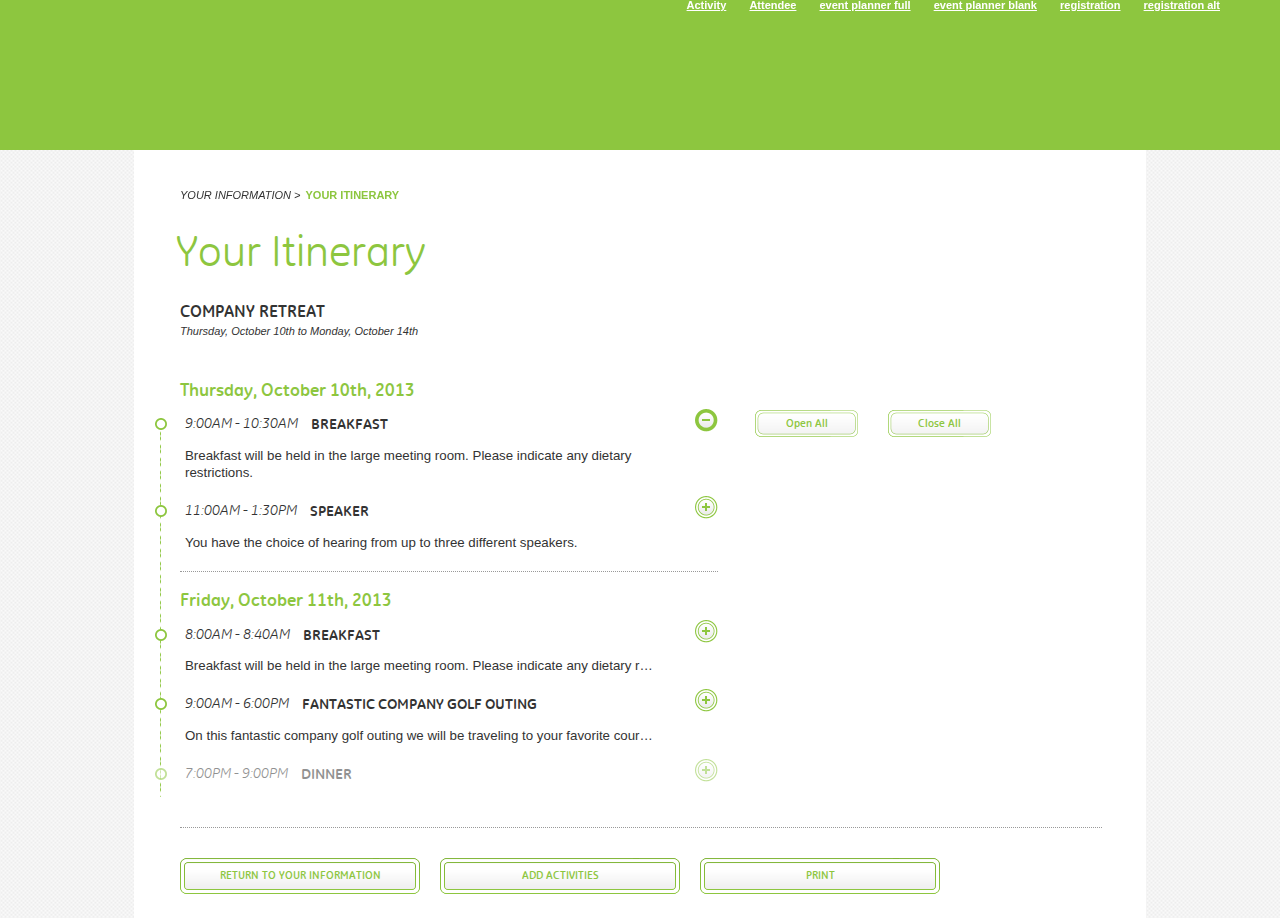
<file: index.html>
<!DOCTYPE html>
<html lang="en" xmlns="http://www.w3.org/1999/xhtml">
<head>
<meta http-equiv="X-UA-Compatible" content="IE=edge" />
<!--<meta name="viewport" content="width=device-width, initial-scale=1.0">-->
<!--<link rel="shortcut icon" href="favicon.ico" />-->
<title>GE - Events</title>
<link rel="stylesheet" type="text/css" href="css/main-styles.css" />
<link rel="stylesheet" type="text/css" href="css/ge-fonts.css" />
<link rel="stylesheet" type="text/css" href="css/jquery-ui-1.10.3.custom.css" />
<link href="css/jquery-ui-1.10.3.custom.css" rel="stylesheet">
<script src="http://ajax.googleapis.com/ajax/libs/jquery/1.9.1/jquery.min.js" ></script>
<script src="scripts/jquery-ui-1.10.3.custom.js"></script>
<script src='scripts/custom-select.js'></script>
<script src="scripts/checkable.js"></script>
<script src="colorbox/jquery.colorbox-min.js"></script>
<link href="colorbox/colorbox.css" rel="stylesheet">
<!--[if lt IE 9]>
	<script src="http://html5shiv.googlecode.com/svn/trunk/html5.js"></script>
<![endif]-->
<style type="text/css">
.template-links {
	float:right;
	margin-right:50px;
	display:inline;
}
.template-links a {
	padding:0 10px;
	color:#FFF;
	font-weight:bold;
}
</style>

</head>

<body>

<div class="site-container">

	<!-- Header Container -->
	<div class="header-container">
		<div class="template-links">
			<a href="activity.html">Activity</a>
			<a href="attendee.html">Attendee</a>
			<a href="event-planner-full.html">event planner full</a>
			<a href="event-planner-blank.html">event planner blank</a>
			<a href="registration.html">registration</a>
			<a href="registration-alt.html">registration alt</a>
		</div>
	</div>


	<!-- Start Content -->
	<div class="content-container">

		<div class="breadcrumb-container"><a href="#">Your Information &gt;</a>Your itinerary</div>

		<div class="top-white-fade"></div>

		<!-- Start Form -->
		<form>
			<div class="form-container alt-form-style alt-form-accordian">

				<h1>Your Itinerary</h1>
				<h2>COMPANY RETREAT</h2>
				<h3>Thursday, October 10th to Monday, October 14th</h3>

				<div class="toggle-buttons-all">
					<div class="button-container"><a href="#" class="button-small form-element-open-all">Open All</a></div>
					<div class="button-container"><a href="#" class="button-small form-element-close-all">Close All</a></div>
					<div class="button-container"><a href="#" class="button-small form-element-auto-toggle">Auto Close</a></div>
				</div>

				<!--<div class="toggle-buttons-all-top">
					<div class="button-container"><a href="#" class="button-small form-element-auto-toggle">Auto Close</a></div>
					<div class="button-container"><a href="#" class="button-small form-element-close-all">Close All</a></div>
					<div class="button-container"><a href="#" class="button-small form-element-open-all">Open All</a></div>
				</div>-->

				<div class="section-header">Thursday, October 10th, 2013</div>

				<!-- Section -->
				<div class="form-section">
					<div class="form-element-toggle"></div>
					<div class="section-label">
						<span class="section-description">9:00AM - 10:30AM</span>
						<span>Breakfast</span>
						<div class="element-label">Breakfast will be held in the large meeting room. Please indicate any dietary restrictions.</div>
					</div>


					<!-- Element -->
					<div class="form-element">
						<!-- instruction notes 
						<div class="element-notes">Right column instructions</div>-->
						<p>Vegetarian</p>
						<p>Gluten Allergy</p>
						<div class="attendee-button-icons">
							<a href="custom-subactivity.html" class="button-edit modal-button2"></a>
							<a href="#" class="button-remove"></a>
						</div>
					</div><!-- End Element -->


				</div><!-- End Section -->


				<!-- Section -->
				<div class="form-section">
					<div class="form-element-toggle"></div>
					<div class="section-label">
						<span class="section-description">11:00AM - 1:30PM</span>
						<span>Speaker</span>
						<div class="element-label">You have the choice of hearing from up to three different speakers.</div>
					</div>


					<!-- Element -->
					<div class="form-element">
						<!-- instruction notes 
						<div class="element-notes">Right column instructions</div>-->
						<p>Speaker #1 : Room 100</p>
						<p>Speaker #3 : Room 300</p>
						<div class="attendee-button-icons">
							<a href="custom-subactivity.html" class="button-edit modal-button2"></a>
							<a href="#" class="button-remove"></a>
						</div>
					</div><!-- End Element -->


				</div><!-- End Section -->


				<div class="section-divider"></div>
				<div class="section-header">Friday, October 11th, 2013</div>


				<!-- Section -->
				<div class="form-section">
					<div class="form-element-toggle"></div>
					<div class="section-label">
						<span class="section-description">8:00AM - 8:40AM</span>
						<span>Breakfast</span>
						<div class="element-label">Breakfast will be held in the large meeting room. Please indicate any dietary restrictions.</div>
					</div>


					<!-- Element -->
					<div class="form-element">
						<!-- instruction notes 
						<div class="element-notes">Right column instructions</div>-->
						<p>Vegetarian</p>
						<p>Gluten Allergy</p>
						<div class="attendee-button-icons">
							<a href="custom-subactivity.html" class="button-edit modal-button2"></a>
							<a href="#" class="button-remove"></a>
						</div>
					</div><!-- End Element -->


				</div><!-- End Section -->


				<!-- Section -->
				<div class="form-section">
					<div class="form-element-toggle"></div>
					<div class="section-label">
						<span class="section-description">9:00AM - 6:00PM</span>
						<span>Fantastic Company Golf Outing</span>
						<div class="element-label">On this fantastic company golf outing we will be traveling to your favorite courses by bus and competing to win prizes. Lunch and drinks will be provided.</div>
					</div>


					<!-- Element -->
					<div class="form-element">
						<div class="mandatory-inline-txt">This activity is mandatory</div>
						<!-- instruction notes 
						<div class="element-notes">Right column instructions</div>-->

					</div><!-- End Element -->


					<!-- Element -->
					<div class="form-element">
						<div class="element-label sub-label">Travel to Site 9:00AM - 10:00AM</div>
						<p>Select your mode of transportation</p>
						<p>Option #1</p>
					</div><!-- End Element -->


					<!-- Element -->
					<div class="form-element">
						<div class="element-label sub-label">First Round 10:30AM - 1:00PM</div>
						<p>Handicap : 23</p>
					</div><!-- End Element -->


					<!-- Element -->
					<div class="form-element">
						<div class="element-label sub-label">Lunch 1:15PM - 2:30PM</div>
						<p>Choose which meal you would like</p>
						<p>Option #3</p>
					</div><!-- End Element -->


					<!-- Element -->
					<div class="form-element">
						<div class="element-label sub-label">Second Round 3:00PM - 5:00PM</div>
						<p>Handicap : 23</p>
					</div><!-- End Element -->


					<!-- Element -->
					<div class="form-element">
						<div class="element-label sub-label">Travel From Site 5:30PM - 6:00PM</div>
						<p>Select your mode of transportation</p>
						<p>Option #2</p>
						<div class="attendee-button-icons">
							<a href="custom-subactivity.html" class="button-edit modal-button2"></a>
						</div>
					</div><!-- End Element -->


				</div><!-- End Section -->


				<!-- Section -->
				<div class="form-section">
					<div class="form-element-toggle"></div>
					<div class="section-label">
						<span class="section-description">7:00PM - 9:00PM</span>
						<span>Dinner</span>
						<div class="element-label"></div>
					</div>


					<!-- Element -->
					<div class="form-element">
						<!-- instruction notes 
						<div class="element-notes">Right column instructions</div>-->
						<div class="element-grey-box">
							<div class="element-grey-top"></div>
							<div class="element-grey-content">
								<!--content-->
								<div class="grey-box-right-buttons">
									<div class="button-container"><a href="#" class="button-small">Save</a></div>
									<div class="button-container"><a href="#" class="button-small">Cancel</a></div>
								</div>
								<p>Please indicate any dietary restrictions</p>
								<div class="checkbox-container"><input type="radio" class="styled-radio" value="1" name="answer" data-label="Option #1" /></div>
								<div class="checkbox-container"><input type="radio" class="styled-radio" value="2" name="answer" data-label="Option #2" /></div>
								<div class="checkbox-container"><input type="radio" class="styled-radio" value="3" name="answer" data-label="Option #3" /></div>
								<div class="checkbox-container"><input type="radio" class="styled-radio" value="4" name="answer" data-label="Option #4" /></div>
								<div class="checkbox-container"><input type="radio" class="styled-radio" value="5" name="answer" data-label="Option #5" /></div>
							</div>
							<div class="element-grey-bottom"></div>
							<!-- Add dark grey bottom area
							<div class="element-grey-bottom element-bottom-mandatory">This section is mandatory</div>-->
						</div>
					</div><!-- End Element -->


				</div><!-- End Section -->


			</div><!-- END Content -->


		</form><!-- END Form -->


		<div class="submit-button-area">
			<div class="button-container"><a href="custom-subactivity.html" class="button-wide modal-button2">Return to your information</a></div>
			<div class="button-container"><a href="custom-subactivity.html" class="button-wide modal-button2">Add Activities</a></div>
			<div class="button-container"><a href="modals/modal-1.html" class="button-wide modal-button">Print</a></div>
		</div>

	</div>

	<!-- Foooter -->
	<div class="footer-container"></div>

</div><!-- END Site Container -->


<script type="text/javascript">
	var accordianNavActive = true;
	var progressBulletsActive = true;
</script>
<script src="scripts/ge-events.js" ></script>


</body>
</html>
</file>
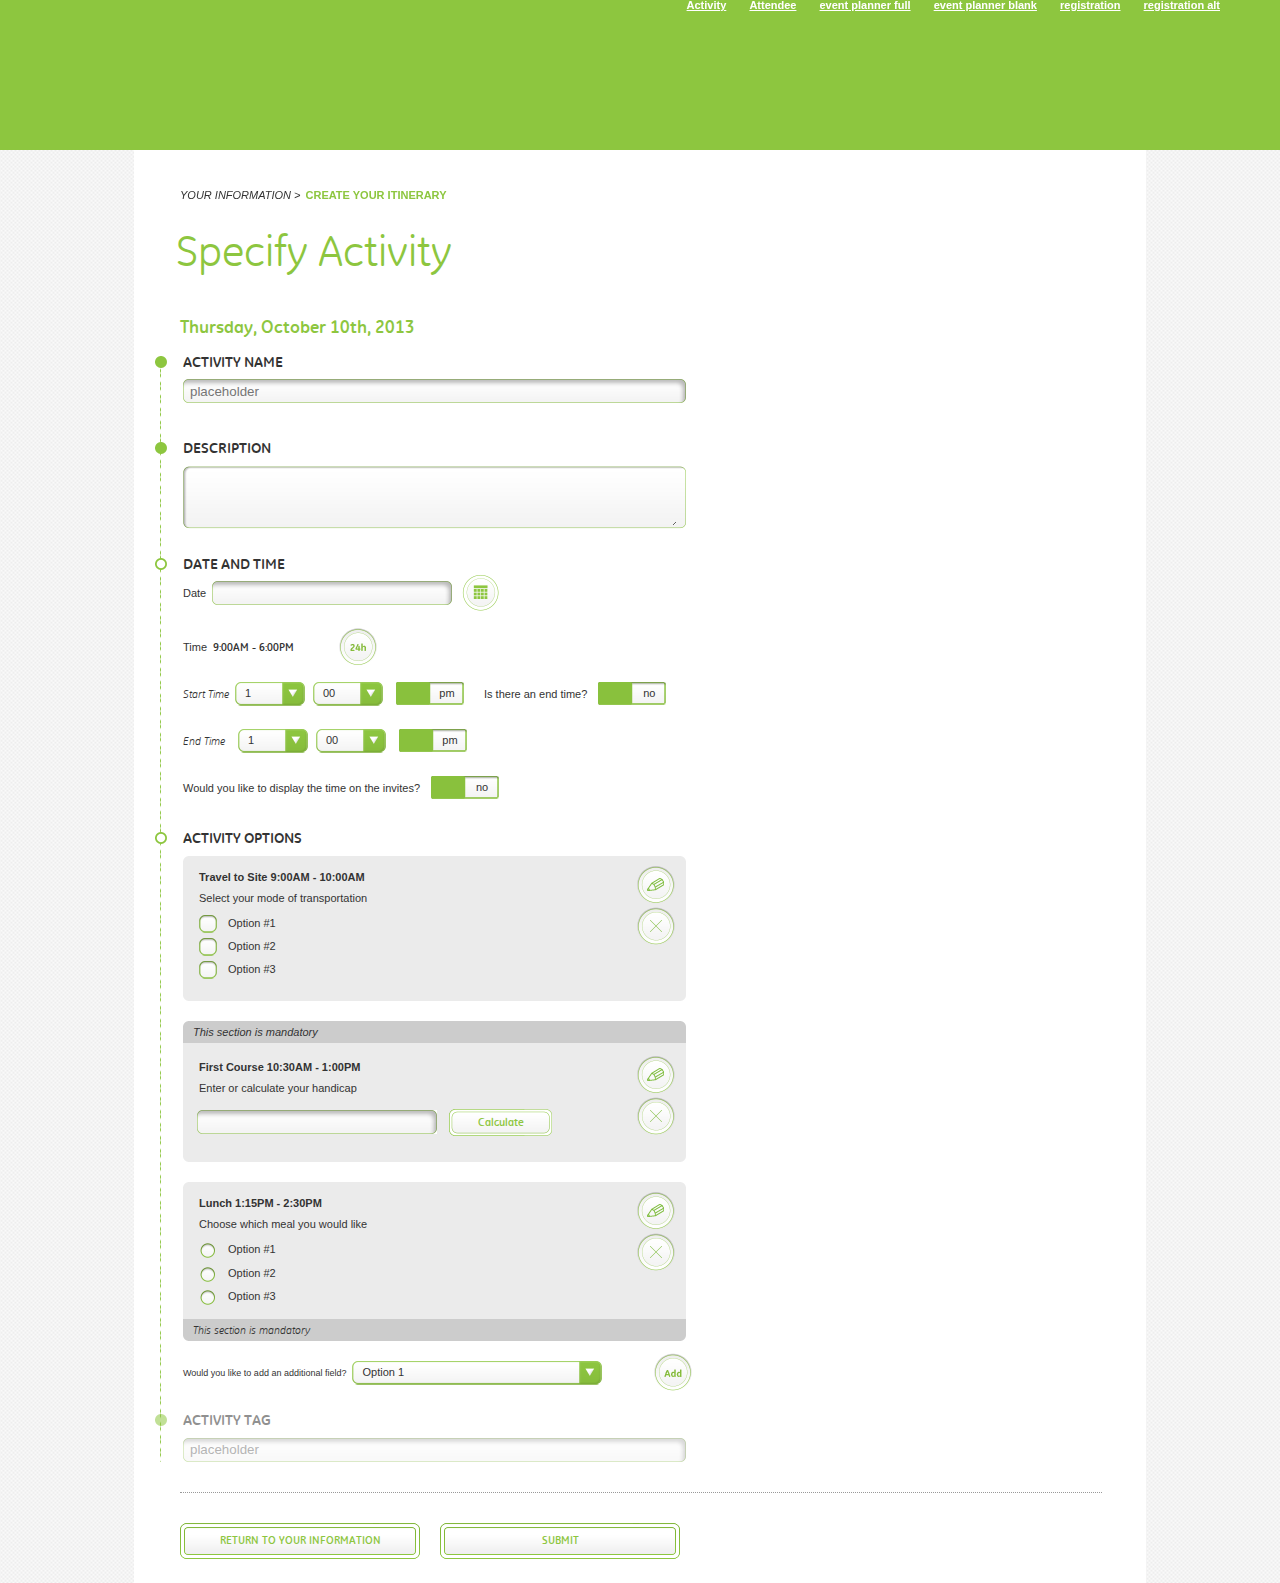
<file: activity.html>
<!DOCTYPE html>
<html lang="en" xmlns="http://www.w3.org/1999/xhtml">
<head>
<meta http-equiv="X-UA-Compatible" content="IE=edge" />
<!--<meta name="viewport" content="width=device-width, initial-scale=1.0">-->
<!--<link rel="shortcut icon" href="favicon.ico" />-->
<title>GE - Events</title>
<link rel="stylesheet" type="text/css" href="css/main-styles.css" />
<link rel="stylesheet" type="text/css" href="css/ge-fonts.css" />
<link rel="stylesheet" type="text/css" href="css/jquery-ui-1.10.3.custom.css" />
<link href="css/jquery-ui-1.10.3.custom.css" rel="stylesheet">
<script src="http://ajax.googleapis.com/ajax/libs/jquery/1.9.1/jquery.min.js" ></script>
<script src="scripts/jquery-ui-1.10.3.custom.js"></script>
<script src='scripts/custom-select.js'></script>
<script src="scripts/checkable.js"></script>
<script src="colorbox/jquery.colorbox-min.js"></script>
<link href="colorbox/colorbox.css" rel="stylesheet">
<!--[if lt IE 9]>
	<script src="http://html5shiv.googlecode.com/svn/trunk/html5.js"></script>
<![endif]-->
<style type="text/css">
.template-links {
	float:right;
	margin-right:50px;
	display:inline;
}
.template-links a {
	padding:0 10px;
	color:#FFF;
	font-weight:bold;
}
</style>

</head>

<body>

<div class="site-container">

	<!-- Header Container -->
	<div class="header-container">
		<div class="template-links">
			<a href="activity.html">Activity</a>
			<a href="attendee.html">Attendee</a>
			<a href="event-planner-full.html">event planner full</a>
			<a href="event-planner-blank.html">event planner blank</a>
			<a href="registration.html">registration</a>
			<a href="registration-alt.html">registration alt</a>
		</div>
	</div>
	

	<!-- Start Content -->
	<div class="content-container">

		<div class="breadcrumb-container"><a href="#">Your Information &gt;</a>Create your itinerary</div>

		<div class="top-white-fade"></div>


		<!-- Start Form -->
		<form>
			<div class="form-container alt-form-style" style="background-position:0 135px;">

				<h1>Specify Activity</h1>

				<div class="section-header">Thursday, October 10th, 2013</div>

				<!-- Section -->
				<div class="form-section form-section-done">
					<div class="section-label"><span>Activity Name</span></div>

					<!-- Element -->
					<div class="form-element">
						<!-- instruction notes 
						<div class="element-notes">You must choose atleast one option</div>-->
						<!-- error message - required field -->
						<div class="error-required-notice no-notes-adjust">Please add an activity name</div>
						<div class="styled-input">
							<span class="input-corner"></span>
							<input type="text" name="placeholder" placeholder="placeholder">
						</div>
					</div><!-- End Element -->

				</div><!-- End Section -->


				<!-- Section -->
				<div class="form-section form-section-done">
					<div class="section-label"><span>Description</span></div>

					<!-- Element -->
					<div class="form-element">
						<!-- instruction notes 
						<div class="element-notes">You must choose atleast one option</div>-->
						<!-- error message - required field -->
						<div class="error-required-notice no-notes-adjust">Please add an activity name</div>
						<div class="styled-textarea">
							<span class="textarea-corner"></span>
							<textarea rows="4"></textarea>
						</div>
					</div><!-- End Element -->

				</div><!-- End Section -->


				<!-- Section -->
				<div class="form-section">
					<div class="section-label"><span>Date and Time</span></div>

					<!-- Element -->
					<div class="form-element">
						<!-- error message - required field -->
						<div class="error-required-notice no-notes-adjust">Please add an activity name</div>
						<div class="textfield-left-label">Date</div>
						<div class="styled-input date-field">
							<span class="input-corner"></span>
							<input type="text" class="datepicker" />
							<div class="button-calendar datepickertrigger"></div>
						</div>
					</div><!-- End Element -->

					<!-- Element -->
					<div class="form-element">
						<div class="textfield-left-label">Time<span>9:00AM - 6:00PM</span><a href="#" class="button-24hr"></a></div>
					</div><!-- End Element -->

					<!-- Element -->
					<div class="form-element">
						<div class="textfield-left-label inspira-italic">Start Time</div>
						<div class="styled-select-container">
							<select class="styled-select-small">
								<option value="1" selected="selected">1</option>
								<option value="2">2</option>
								<option value="3">3</option>
								<option value="4">4</option>
								<option value="5">5</option>
								<option value="6">6</option>
								<option value="7">7</option>
								<option value="8">8</option>
								<option value="9">9</option>
								<option value="10">10</option>
								<option value="11">11</option>
								<option value="12">12</option>
							</select>
						</div>
						<div class="styled-select-container">
							<select class="styled-select-small">
								<option value="00" selected="selected">00</option>
								<option value="05">05</option>
								<option value="10">10</option>
								<option value="15">15</option>
								<option value="20">20</option>
								<option value="25">25</option>
								<option value="30">30</option>
								<option value="35">35</option>
								<option value="40">40</option>
								<option value="45">45</option>
								<option value="50">50</option>
								<option value="55">55</option>
							</select>
						</div>
						<div class="toggle-radio-switch" id="toggle1">
							<span>am</span>
							<span>pm</span>
							<div class="radio-switch-slider"></div>
						</div>
						<div class="textfield-left-label">Is there an end time?</div>
						<div class="toggle-radio-switch" id="toggle1">
							<span>yes</span>
							<span>no</span>
							<div class="radio-switch-slider"></div>
						</div>
					</div><!-- End Element -->

					<!-- Element -->
					<div class="form-element">
						<div class="textfield-left-label inspira-italic">End Time</div>
						<div class="styled-select-container add-left-margin-7px">
							<select class="styled-select-small">
								<option value="1" selected="selected">1</option>
								<option value="2">2</option>
								<option value="3">3</option>
								<option value="4">4</option>
								<option value="5">5</option>
								<option value="6">6</option>
								<option value="7">7</option>
								<option value="8">8</option>
								<option value="9">9</option>
								<option value="10">10</option>
								<option value="11">11</option>
								<option value="12">12</option>
							</select>
						</div>
						<div class="styled-select-container">
							<select class="styled-select-small">
								<option value="00" selected="selected">00</option>
								<option value="05">05</option>
								<option value="10">10</option>
								<option value="15">15</option>
								<option value="20">20</option>
								<option value="25">25</option>
								<option value="30">30</option>
								<option value="35">35</option>
								<option value="40">40</option>
								<option value="45">45</option>
								<option value="50">50</option>
								<option value="55">55</option>
							</select>
						</div>
						<div class="toggle-radio-switch" id="toggle1">
							<span>am</span>
							<span>pm</span>
							<div class="radio-switch-slider"></div>
						</div>
					</div><!-- End Element -->

					<!-- Element -->
					<div class="form-element">
						<div class="textfield-left-label">Would you like to display the time on the invites?</div>
						<div class="toggle-radio-switch" id="toggle1">
							<span>yes</span>
							<span>no</span>
							<div class="radio-switch-slider"></div>
						</div>
					</div><!-- End Element -->

				</div><!-- End Section -->


				<!-- Section -->
				<div class="form-section">
					<div class="section-label"><span>Activity Options</span></div>


					<!-- Element -->
					<div class="form-element">
						<!-- instruction notes 
						<div class="element-notes">You must choose atleast one option</div>-->
						<!-- error message - required field -->
						<div class="error-required-notice no-notes-adjust">Please add an activity name</div>
						<div class="element-grey-box">
							<div class="element-grey-top"></div>
							<div class="element-grey-content">
								<!--content-->
								<div class="grey-box-edit-icons">
									<a href="custom-subactivity.html" class="button-edit modal-button2"></a>
									<a href="#" class="button-remove"></a>
								</div>
								<p><strong>Travel to Site 9:00AM - 10:00AM</strong></p>
								<p>Select your mode of transportation</p>
								<div class="checkbox-container"><input type="checkbox" class="styled-checkbox" value="1" name="answer" data-label="Option #1" /></div>
								<div class="checkbox-container"><input type="checkbox" class="styled-checkbox" value="1" name="answer" data-label="Option #2" /></div>
								<div class="checkbox-container"><input type="checkbox" class="styled-checkbox" value="1" name="answer" data-label="Option #3" /></div>
							</div>
							<div class="element-grey-bottom"></div>
						</div>
					</div><!-- End Element -->


					<!-- Element -->
					<div class="form-element">
						<!-- instruction notes 
						<div class="element-notes">You must choose atleast one option</div>-->
						<!-- error message - required field -->
						<div class="error-required-notice no-notes-adjust">Please add an activity name</div>
						<div class="element-grey-box">
							<div class="element-grey-top element-top-mandatory">This section is mandatory</div>
							<div class="element-grey-content">
								<!--content-->
								<div class="grey-box-edit-icons">
									<a href="custom-subactivity.html" class="button-edit modal-button2"></a>
									<a href="#" class="button-remove"></a>
								</div>
								<p><strong>First Course 10:30AM - 1:00PM</strong></p>
								<p>Enter or calculate your handicap</p>
								<div class="grey-field-w-button">
									<div class="input-container">
										<div class="styled-input date-field"><span class="input-corner"></span><input type="text" /></div>
									</div>
									<div class="button-container"><a href="modals/modal-1.html" class="button-small modal-button">Calculate</a></div>
								</div>
							</div>
							<div class="element-grey-bottom"></div>
						</div>
					</div><!-- End Element -->


					<!-- Element -->
					<div class="form-element">
						<!-- instruction notes 
						<div class="element-notes">You must choose atleast one option</div>-->
						<!-- error message - required field -->
						<div class="error-required-notice no-notes-adjust">Please add an activity name</div>
						<div class="element-grey-box">
							<div class="element-grey-top"></div>
							<div class="element-grey-content">
								<!--content-->
								<div class="grey-box-edit-icons">
									<a href="custom-subactivity.html" class="button-edit modal-button2"></a>
									<a href="#" class="button-remove"></a>
								</div>
								<p><strong>Lunch 1:15PM - 2:30PM</strong></p>
								<p>Choose which meal you would like</p>
								<div class="checkbox-container"><input type="radio" class="styled-radio" value="1" name="answer" data-label="Option #1" /></div>
								<div class="checkbox-container"><input type="radio" class="styled-radio" value="2" name="answer" data-label="Option #2" /></div>
								<div class="checkbox-container"><input type="radio" class="styled-radio" value="3" name="answer" data-label="Option #3" /></div>
							</div>
							<div class="element-grey-bottom element-bottom-mandatory">This section is mandatory</div>
						</div>
					</div><!-- End Element -->

					<!-- Element -->
					<div class="form-element">
						<div class="textfield-left-label left-lable-small-font">Would you like to add an additional field?</div>
						<div class="styled-select-container">
							<select class="styled-select">
								<option value="1" selected="selected">Option 1</option>
								<option value="2">Option 2</option>
								<option value="3">Option 3</option>
								<option value="4">Option 4</option>
								<option value="5">Option 5</option>
								<option value="6">Option 6</option>
								<option value="7">Option 7</option>
								<option value="8">Option 8</option>
								<option value="9">Option 9</option>
								<option value="10">Option 10</option>
							</select>
						</div>
						<div class="button-container adjust-button-right"><a href="#" class="button-add"></a></div>
					</div><!-- End Element -->

				</div><!-- End Section -->

				<!-- Section -->
				<div class="form-section form-section-done">
					<div class="section-label"><span>Activity Tag</span></div>
					
					<!-- Element -->
					<div class="form-element">
						<div class="styled-input">
							<span class="input-corner"></span>
							<input type="text" name="placeholder" placeholder="placeholder">
						</div>
					</div><!-- End Element -->

				</div><!-- End Section -->

				<!-- Section -->
				<div class="form-section">
					<div class="section-label"><span>Maximum Participants<span>(leave blank if there is not a maximum)</span></span></div>
					
					<!-- Element -->
					<div class="form-element">
						<div class="styled-input">
							<span class="input-corner"></span>
							<input type="text" name="placeholder" placeholder="placeholder">
						</div>
					</div><!-- End Element -->
					
					<!-- Element -->
					<div class="form-element">
						<div class="radio-toggle-w-label">
							<div class="textfield-left-label">SET AS DEFAULT ACTIVITY?</div>
							<div class="toggle-radio-switch" id="toggle1">
								<span>yes</span>
								<span>no</span>
								<div class="radio-switch-slider"></div>
							</div>
						</div>
					</div><!-- End Element -->
					
					<!-- Element -->
					<div class="form-element">
						<div class="radio-toggle-w-label">
							<div class="textfield-left-label">SET AS MANDATORY?</div>
							<div class="toggle-radio-switch" id="toggle1">
								<span>yes</span>
								<span>no</span>
								<div class="radio-switch-slider"></div>
							</div>
						</div>
					</div><!-- End Element -->

				</div><!-- End Section -->

			</div><!-- END Content -->

		</form>

		<div class="submit-button-area">
			<div class="button-container"><a href="custom-subactivity.html" class="button-wide modal-button2">Return to your information</a></div>
			<div class="button-container"><a href="#" class="button-wide testSubmitButton">submit</a></div>
		</div>

	</div><!-- END Content -->

	<!-- Foooter -->
	<div class="footer-container"></div>

<div class="activity-status-pop tooltip-edit">Edit</div>
<div class="activity-status-pop tooltip-remove">Remove</div>

</div><!-- END Site Container -->


<script type="text/javascript">
	var accordianNavActive = false;
	var progressBulletsActive = true;
	$('.alt-form-style .form-element').css('display', 'block');
</script>
<script src="scripts/ge-events.js" ></script>

</body>
</html>
</file>
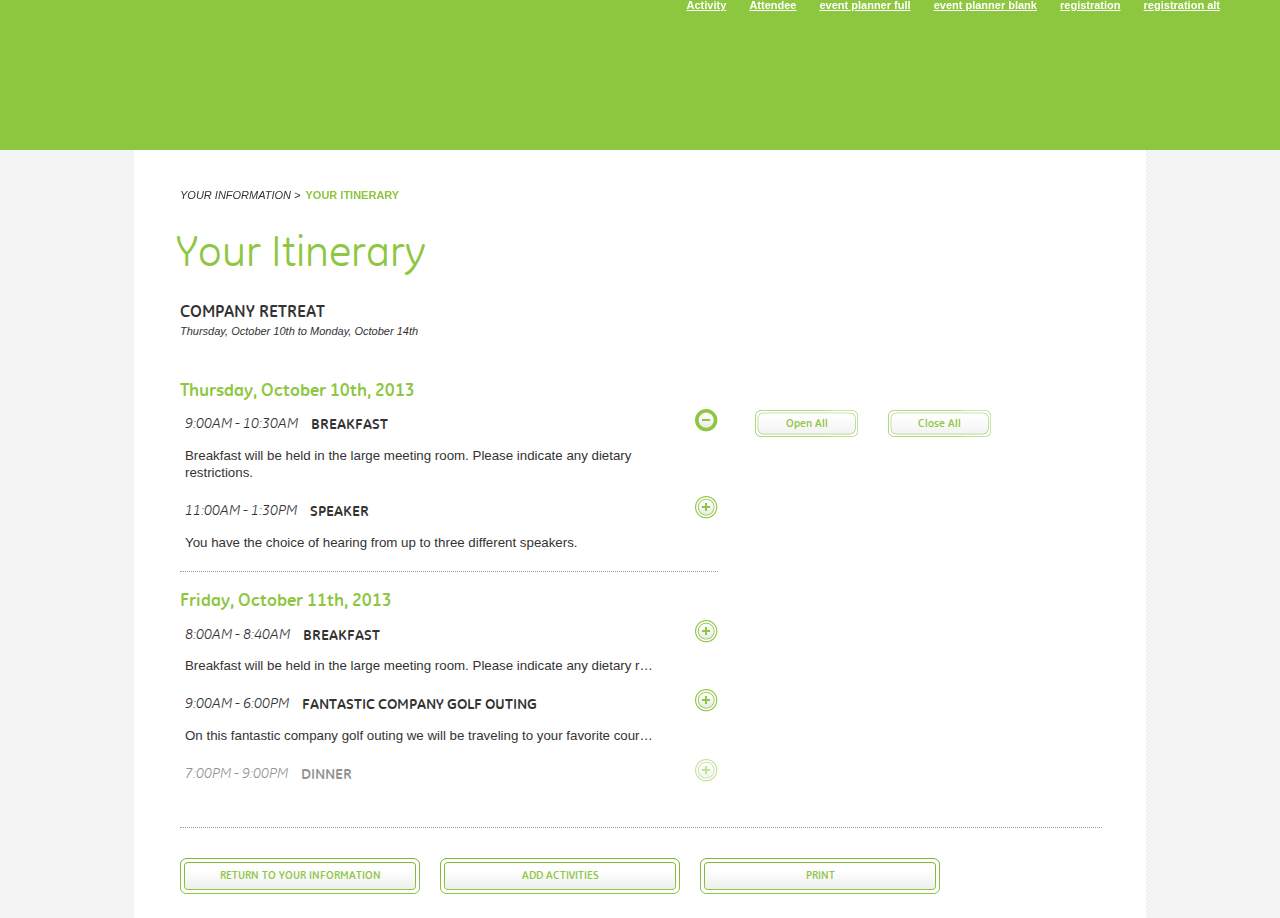
<file: attendee.html>
<!DOCTYPE html>
<html lang="en" xmlns="http://www.w3.org/1999/xhtml">
<head>
<meta http-equiv="X-UA-Compatible" content="IE=edge" />
<!--<meta name="viewport" content="width=device-width, initial-scale=1.0">-->
<!--<link rel="shortcut icon" href="favicon.ico" />-->
<title>GE - Events</title>
<link rel="stylesheet" type="text/css" href="css/main-styles.css" />
<link rel="stylesheet" type="text/css" href="css/ge-fonts.css" />
<link rel="stylesheet" type="text/css" href="css/jquery-ui-1.10.3.custom.css" />
<link href="css/jquery-ui-1.10.3.custom.css" rel="stylesheet">
<script src="http://ajax.googleapis.com/ajax/libs/jquery/1.9.1/jquery.min.js" ></script>
<script src="scripts/jquery-ui-1.10.3.custom.js"></script>
<script src='scripts/custom-select.js'></script>
<script src="scripts/checkable.js"></script>
<script src="colorbox/jquery.colorbox-min.js"></script>
<link href="colorbox/colorbox.css" rel="stylesheet">
<!--[if lt IE 9]>
	<script src="http://html5shiv.googlecode.com/svn/trunk/html5.js"></script>
<![endif]-->
<style type="text/css">
.template-links {
	float:right;
	margin-right:50px;
	display:inline;
}
.template-links a {
	padding:0 10px;
	color:#FFF;
	font-weight:bold;
}
</style>

</head>

<body>

<div class="site-container">

	<!-- Header Container -->
	<div class="header-container">
		<div class="template-links">
			<a href="activity.html">Activity</a>
			<a href="attendee.html">Attendee</a>
			<a href="event-planner-full.html">event planner full</a>
			<a href="event-planner-blank.html">event planner blank</a>
			<a href="registration.html">registration</a>
			<a href="registration-alt.html">registration alt</a>
		</div>
	</div>


	<!-- Start Content -->
	<div class="content-container">

		<div class="breadcrumb-container"><a href="#">Your Information &gt;</a>Your itinerary</div>

		<div class="top-white-fade"></div>

		<!-- Start Form -->
		<form>
			<div class="form-container alt-form-style alt-form-accordian">

				<h1>Your Itinerary</h1>
				<h2>COMPANY RETREAT</h2>
				<h3>Thursday, October 10th to Monday, October 14th</h3>

				<div class="toggle-buttons-all">
					<div class="button-container"><a href="#" class="button-small form-element-open-all">Open All</a></div>
					<div class="button-container"><a href="#" class="button-small form-element-close-all">Close All</a></div>
					<div class="button-container"><a href="#" class="button-small form-element-auto-toggle">Auto Close</a></div>
				</div>

				<!--<div class="toggle-buttons-all-top">
					<div class="button-container"><a href="#" class="button-small form-element-auto-toggle">Auto Close</a></div>
					<div class="button-container"><a href="#" class="button-small form-element-close-all">Close All</a></div>
					<div class="button-container"><a href="#" class="button-small form-element-open-all">Open All</a></div>
				</div>-->

				<div class="section-header">Thursday, October 10th, 2013</div>

				<!-- Section -->
				<div class="form-section">
					<div class="form-element-toggle"></div>
					<div class="section-label">
						<a class="section-description-link" href="#"><span class="section-description">9:00AM - 10:30AM</span>
						<span>Breakfast</span></a>
						<div class="element-label">Breakfast will be held in the large meeting room. Please indicate any dietary restrictions.</div>
					</div>


					<!-- Element -->
					<div class="form-element">
						<!-- instruction notes 
						<div class="element-notes">Right column instructions</div>-->
						<p>Vegetarian</p>
						<p>Gluten Allergy</p>
						<div class="attendee-button-icons">
							<a href="custom-subactivity.html" class="button-edit loadGreyBox"></a>
							<a href="#" class="button-remove modal-button2"></a>
						</div>

						<!-- grey box -->
						<div class="element-grey-box">
							<div class="element-grey-top"></div>
							<div class="element-grey-content">
								<!--content-->
								<div class="grey-box-right-buttons">
									<div class="button-container closeGreyBox"><a href="#" class="button-small">Save</a></div>
									<div class="button-container closeGreyBox"><a href="#" class="button-small">Cancel</a></div>
								</div>
								<p>Please indicate any dietary restrictions</p>
								<div class="checkbox-container"><input type="radio" class="styled-radio" value="1" name="answer" data-label="Option #1" /></div>
								<div class="checkbox-container"><input type="radio" class="styled-radio" value="2" name="answer" data-label="Option #2" /></div>
								<div class="checkbox-container"><input type="radio" class="styled-radio" value="3" name="answer" data-label="Option #3" /></div>
								<div class="checkbox-container"><input type="radio" class="styled-radio" value="4" name="answer" data-label="Option #4" /></div>
								<div class="checkbox-container"><input type="radio" class="styled-radio" value="5" name="answer" data-label="Option #5" /></div>
							</div>
							<div class="element-grey-bottom"></div>
							<!-- Add dark grey bottom area
							<div class="element-grey-bottom element-bottom-mandatory">This section is mandatory</div>-->
						</div><!-- End grey box -->

					</div><!-- End Element -->


				</div><!-- End Section -->


				<!-- Section -->
				<div class="form-section">
					<div class="form-element-toggle"></div>
					<div class="section-label">
						<a class="section-description-link" href="#"><span class="section-description">11:00AM - 1:30PM</span>
						<span>Speaker</span></a>
						<div class="element-label">You have the choice of hearing from up to three different speakers.</div>
					</div>


					<!-- Element -->
					<div class="form-element">
						<!-- instruction notes 
						<div class="element-notes">Right column instructions</div>-->
						<p>Speaker #1 : Room 100</p>
						<p>Speaker #3 : Room 300</p>
						<div class="attendee-button-icons">
							<a href="custom-subactivity.html" class="button-edit loadGreyBox"></a>
							<a href="#" class="button-remove modal-button2"></a>
						</div>

						<!-- grey box -->
						<div class="element-grey-box">
							<div class="element-grey-top"></div>
							<div class="element-grey-content">
								<!--content-->
								<div class="grey-box-right-buttons">
									<div class="button-container closeGreyBox"><a href="#" class="button-small">Save</a></div>
									<div class="button-container closeGreyBox"><a href="#" class="button-small">Cancel</a></div>
								</div>
								<p>Please indicate any dietary restrictions</p>
								<div class="checkbox-container"><input type="radio" class="styled-radio" value="1" name="answer" data-label="Option #1" /></div>
								<div class="checkbox-container"><input type="radio" class="styled-radio" value="2" name="answer" data-label="Option #2" /></div>
								<div class="checkbox-container"><input type="radio" class="styled-radio" value="3" name="answer" data-label="Option #3" /></div>
								<div class="checkbox-container"><input type="radio" class="styled-radio" value="4" name="answer" data-label="Option #4" /></div>
								<div class="checkbox-container"><input type="radio" class="styled-radio" value="5" name="answer" data-label="Option #5" /></div>
							</div>
							<div class="element-grey-bottom"></div>
							<!-- Add dark grey bottom area
							<div class="element-grey-bottom element-bottom-mandatory">This section is mandatory</div>-->
						</div><!-- End grey box -->

					</div><!-- End Element -->


				</div><!-- End Section -->


				<div class="section-divider"></div>
				<div class="section-header">Friday, October 11th, 2013</div>


				<!-- Section -->
				<div class="form-section">
					<div class="form-element-toggle"></div>
					<div class="section-label">
						<a class="section-description-link" href="#"><span class="section-description">8:00AM - 8:40AM</span>
						<span>Breakfast</span></a>
						<div class="element-label">Breakfast will be held in the large meeting room. Please indicate any dietary restrictions.</div>
					</div>


					<!-- Element -->
					<div class="form-element">
						<!-- instruction notes 
						<div class="element-notes">Right column instructions</div>-->
						<p>Vegetarian</p>
						<p>Gluten Allergy</p>
						<div class="attendee-button-icons">
							<a href="custom-subactivity.html" class="button-edit loadGreyBox"></a>
							<a href="#" class="button-remove modal-button2"></a>
						</div>

						<!-- grey box -->
						<div class="element-grey-box">
							<div class="element-grey-top"></div>
							<div class="element-grey-content">
								<!--content-->
								<div class="grey-box-right-buttons">
									<div class="button-container closeGreyBox"><a href="#" class="button-small">Save</a></div>
									<div class="button-container closeGreyBox"><a href="#" class="button-small">Cancel</a></div>
								</div>
								<p>Please indicate any dietary restrictions</p>
								<div class="checkbox-container"><input type="radio" class="styled-radio" value="1" name="answer" data-label="Option #1" /></div>
								<div class="checkbox-container"><input type="radio" class="styled-radio" value="2" name="answer" data-label="Option #2" /></div>
								<div class="checkbox-container"><input type="radio" class="styled-radio" value="3" name="answer" data-label="Option #3" /></div>
								<div class="checkbox-container"><input type="radio" class="styled-radio" value="4" name="answer" data-label="Option #4" /></div>
								<div class="checkbox-container"><input type="radio" class="styled-radio" value="5" name="answer" data-label="Option #5" /></div>
							</div>
							<div class="element-grey-bottom"></div>
							<!-- Add dark grey bottom area
							<div class="element-grey-bottom element-bottom-mandatory">This section is mandatory</div>-->
						</div><!-- End grey box -->

					</div><!-- End Element -->


				</div><!-- End Section -->


				<!-- Section -->
				<div class="form-section">
					<div class="form-element-toggle"></div>
					<div class="section-label">
						<a class="section-description-link" href="#"><span class="section-description">9:00AM - 6:00PM</span>
						<span>Fantastic Company Golf Outing</span></a>
						<div class="element-label">On this fantastic company golf outing we will be traveling to your favorite courses by bus and competing to win prizes. Lunch and drinks will be provided.</div>
					</div>


					<!-- Element -->
					<div class="form-element">
						<div class="mandatory-inline-txt">This activity is mandatory</div>
						<!-- instruction notes 
						<div class="element-notes">Right column instructions</div>-->

					</div><!-- End Element -->


					<!-- Element -->
					<div class="form-element">
						<div class="element-label sub-label">Travel to Site 9:00AM - 10:00AM</div>
						<p>Select your mode of transportation</p>
						<p>Option #1</p>
					</div><!-- End Element -->


					<!-- Element -->
					<div class="form-element">
						<div class="element-label sub-label">First Round 10:30AM - 1:00PM</div>
						<p>Handicap : 23</p>
					</div><!-- End Element -->


					<!-- Element -->
					<div class="form-element">
						<div class="element-label sub-label">Lunch 1:15PM - 2:30PM</div>
						<p>Choose which meal you would like</p>
						<p>Option #3</p>
					</div><!-- End Element -->


					<!-- Element -->
					<div class="form-element">
						<div class="element-label sub-label">Second Round 3:00PM - 5:00PM</div>
						<p>Handicap : 23</p>
					</div><!-- End Element -->


					<!-- Element -->
					<div class="form-element">
						<div class="element-label sub-label">Travel From Site 5:30PM - 6:00PM</div>
						<p>Select your mode of transportation</p>
						<p>Option #2</p>
						<div class="attendee-button-icons">
							<a href="custom-subactivity.html" class="button-edit modal-button2"></a>
						</div>
					</div><!-- End Element -->


				</div><!-- End Section -->


				<!-- Section -->
				<div class="form-section">
					<div class="form-element-toggle"></div>
					<div class="section-label">
						<a class="section-description-link" href="#"><span class="section-description">7:00PM - 9:00PM</span>
						<span>Dinner</span></a>
						<div class="element-label"></div>
					</div>


					<!-- Element -->
					<div class="form-element">
						<!-- instruction notes -->
						<div class="element-notes">You can only choose one option</div>
						<!-- grey box -->
						<div class="element-grey-box">
							<div class="element-grey-top"></div>
							<div class="element-grey-content">
								<!--content-->
								<div class="grey-box-right-buttons">
									<div class="button-container closeGreyBox"><a href="#" class="button-small">Save</a></div>
									<div class="button-container closeGreyBox"><a href="#" class="button-small">Cancel</a></div>
								</div>
								<p>Please indicate any dietary restrictions</p>
								<div class="checkbox-container"><input type="radio" class="styled-radio" value="1" name="answer" data-label="Option #1" /></div>
								<div class="checkbox-container"><input type="radio" class="styled-radio" value="2" name="answer" data-label="Option #2" /></div>
								<div class="checkbox-container"><input type="radio" class="styled-radio" value="3" name="answer" data-label="Option #3" /></div>
								<div class="checkbox-container"><input type="radio" class="styled-radio" value="4" name="answer" data-label="Option #4" /></div>
								<div class="checkbox-container"><input type="radio" class="styled-radio" value="5" name="answer" data-label="Option #5" /></div>
							</div>
							<div class="element-grey-bottom"></div>
							<!-- Add dark grey bottom area
							<div class="element-grey-bottom element-bottom-mandatory">This section is mandatory</div>-->
						</div><!-- End grey box -->
					</div><!-- End Element -->


				</div><!-- End Section -->


			</div><!-- END Content -->


		</form><!-- END Form -->


		<div class="submit-button-area">
			<div class="button-container"><a href="custom-subactivity.html" class="button-wide modal-button2">Return to your information</a></div>
			<div class="button-container"><a href="custom-subactivity.html" class="button-wide modal-button2">Add Activities</a></div>
			<div class="button-container"><a href="modals/modal-1.html" class="button-wide modal-button">Print</a></div>
		</div>

	</div>

	<!-- Foooter -->
	<div class="footer-container"></div>

</div><!-- END Site Container -->


<script type="text/javascript">
	var accordianNavActive = true;
	var progressBulletsActive = false;
	$('.element-grey-box').css('display', 'none');
</script>
<script src="scripts/ge-events.js" ></script>


</body>
</html>
</file>
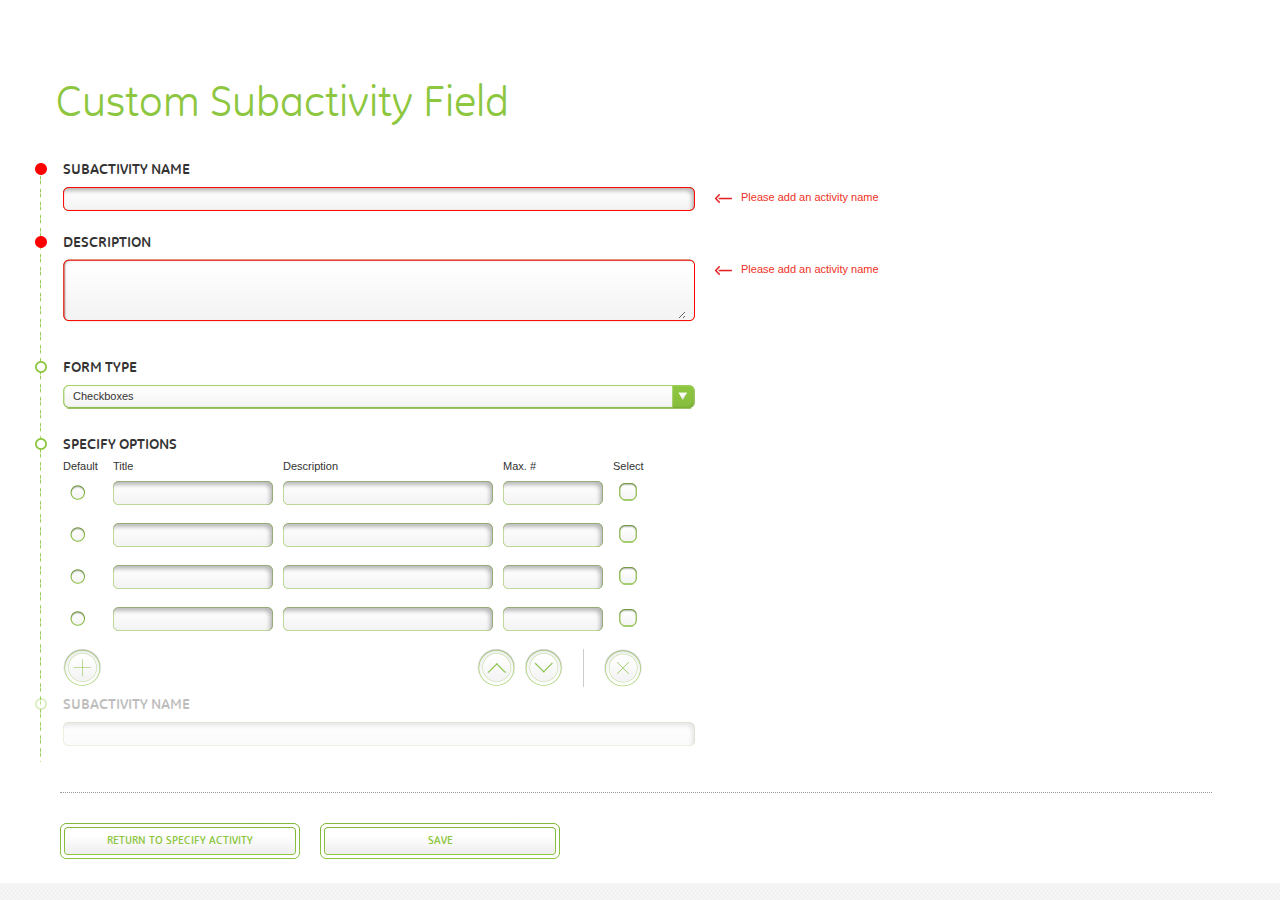
<file: custom-subactivity.html>
<!DOCTYPE html>
<html lang="en" xmlns="http://www.w3.org/1999/xhtml">
<head>
<meta http-equiv="X-UA-Compatible" content="IE=edge" />
<!--<meta name="viewport" content="width=device-width, initial-scale=1.0">-->
<!--<link rel="shortcut icon" href="favicon.ico" />-->
<title>GE - Events</title>
<link rel="stylesheet" type="text/css" href="css/main-styles.css" />
<link rel="stylesheet" type="text/css" href="css/ge-fonts.css" />
<link rel="stylesheet" type="text/css" href="css/jquery-ui-1.10.3.custom.css" />
<link rel="stylesheet" href="css/jquery-ui-1.10.3.custom.css">
<script src="http://ajax.googleapis.com/ajax/libs/jquery/1.9.1/jquery.min.js" ></script>
<script src="scripts/jquery-ui-1.10.3.custom.js"></script>
<script src='scripts/custom-select.js'></script>
<script src="scripts/checkable.js"></script>
<script src="colorbox/jquery.colorbox-min.js"></script>
<link rel="stylesheet" href="colorbox/colorbox.css">
<!--[if lt IE 9]>
	<script src="http://html5shiv.googlecode.com/svn/trunk/html5.js"></script>
<![endif]-->
<style type="text/css">
.template-links {
	float:right;
	margin-right:50px;
	display:inline;
}
.template-links a {
	padding:0 10px;
	color:#FFF;
	font-weight:bold;
}
</style>

</head>

<body>
	

<!-- Start Content -->
<div class="content-container-modal">

	<!-- Start Form -->
	<form>
		<div class="form-container alt-form-style alt-form-accordian">

			<h1>Custom Subactivity Field</h1>

			<div class="toggle-buttons-all">
				<div class="button-container"><a href="#" class="button-small form-element-open-all">Open All</a></div>
				<div class="button-container"><a href="#" class="button-small form-element-close-all">Close All</a></div>
				<div class="button-container"><a href="#" class="button-small form-element-auto-toggle">Auto Close</a></div>
			</div>

			<!-- Section -->
			<div class="form-section form-section-alert">
				<div class="section-label"><span>Subactivity Name</span></div>
				<div class="form-element-toggle"></div>


				<!-- Element -->
				<div class="form-element">
					<!-- error message - required field -->
					<div class="error-required-notice">Please add an activity name</div>
					<div class="input-container">
						<div class="styled-input error-input"><span class="input-corner"></span><input type="text" /></div>
					</div>
				</div><!-- End Element -->


			</div><!-- End Section -->

			<!-- Section -->
			<div class="form-section form-section-alert">
				<div class="section-label"><span>Description</span></div>
				<div class="form-element-toggle"></div>


				<!-- Element -->
				<div class="form-element">
					<!-- error message - required field -->
					<div class="error-required-notice">Please add an activity name</div>
					<div class="styled-textarea error-textarea">
						<span class="textarea-corner"></span>
						<textarea rows="4"></textarea>
					</div>
				</div><!-- End Element -->


			</div><!-- End Section -->

			<!-- Section -->
			<div class="form-section">
				<div class="section-label"><span>Form Type</span></div>
				<div class="form-element-toggle"></div>


				<!-- Element -->
				<div class="form-element">
					<div class="styled-select-container">
						<select class="styled-select-x-wide">
							<option value="1" selected="selected">Checkboxes</option>
							<option value="2">Option</option>
							<option value="3">Option</option>
							<option value="4">Option</option>
							<option value="5">Option</option>
							<option value="6">Option</option>
							<option value="7">Option</option>
							<option value="8">Option</option>
							<option value="9">Option</option>
							<option value="10">Option</option>
						</select>
					</div>
				</div><!-- End Element -->


			</div><!-- End Section -->

			<!-- Section -->
			<div class="form-section">
				<div class="section-label"><span>Specify Options</span></div>
				<div class="form-element-toggle"></div>


				<!-- Element -->
				<div class="form-element full-width">
					<div class="specify-options-labels">
						<div class="specify-options-default-label">Default</div>
						<div class="specify-options-title-label">Title</div>
						<div class="specify-options-description-label">Description</div>
						<div class="specify-options-max-label">Max. #</div>
						<div class="specify-options-select-label">Select</div>
					</div>

					<!-- Options Element -->
					<div class="specify-options-element">
						<div class="specify-options-default">
							<div class="checkbox-container"><input type="radio" class="styled-radio" value="1" name="answer"/></div>
						</div>
						<div class="specify-options-title">
							<div class="input-container">
								<div class="styled-input"><span class="input-corner"></span><input type="text" /></div>
							</div>
						</div>
						<div class="specify-options-description">
							<div class="input-container">
								<div class="styled-input"><span class="input-corner"></span><input type="text" /></div>
							</div>
						</div>
						<div class="specify-options-max">
							<div class="input-container">
								<div class="styled-input"><span class="input-corner"></span><input type="text" /></div>
							</div>
						</div>
						<div class="specify-options-select">
							<div class="checkbox-container"><input type="checkbox" class="styled-checkbox" value="1" name="answer"/></div>
						</div>
					</div><!-- End Options Element -->

					<!-- Options Element -->
					<div class="specify-options-element">
						<div class="specify-options-default">
							<div class="checkbox-container"><input type="radio" class="styled-radio" value="1" name="answer"/></div>
						</div>
						<div class="specify-options-title">
							<div class="input-container">
								<div class="styled-input"><span class="input-corner"></span><input type="text" /></div>
							</div>
						</div>
						<div class="specify-options-description">
							<div class="input-container">
								<div class="styled-input"><span class="input-corner"></span><input type="text" /></div>
							</div>
						</div>
						<div class="specify-options-max">
							<div class="input-container">
								<div class="styled-input"><span class="input-corner"></span><input type="text" /></div>
							</div>
						</div>
						<div class="specify-options-select">
							<div class="checkbox-container"><input type="checkbox" class="styled-checkbox" value="1" name="answer"/></div>
						</div>
					</div><!-- End Options Element -->

					<!-- Options Element -->
					<div class="specify-options-element">
						<div class="specify-options-default">
							<div class="checkbox-container"><input type="radio" class="styled-radio" value="1" name="answer"/></div>
						</div>
						<div class="specify-options-title">
							<div class="input-container">
								<div class="styled-input"><span class="input-corner"></span><input type="text" /></div>
							</div>
						</div>
						<div class="specify-options-description">
							<div class="input-container">
								<div class="styled-input"><span class="input-corner"></span><input type="text" /></div>
							</div>
						</div>
						<div class="specify-options-max">
							<div class="input-container">
								<div class="styled-input"><span class="input-corner"></span><input type="text" /></div>
							</div>
						</div>
						<div class="specify-options-select">
							<div class="checkbox-container"><input type="checkbox" class="styled-checkbox" value="1" name="answer"/></div>
						</div>
					</div><!-- End Options Element -->

					<!-- Options Element -->
					<div class="specify-options-element">
						<div class="specify-options-default">
							<div class="checkbox-container"><input type="radio" class="styled-radio" value="1" name="answer"/></div>
						</div>
						<div class="specify-options-title">
							<div class="input-container">
								<div class="styled-input"><span class="input-corner"></span><input type="text" /></div>
							</div>
						</div>
						<div class="specify-options-description">
							<div class="input-container">
								<div class="styled-input"><span class="input-corner"></span><input type="text" /></div>
							</div>
						</div>
						<div class="specify-options-max">
							<div class="input-container">
								<div class="styled-input"><span class="input-corner"></span><input type="text" /></div>
							</div>
						</div>
						<div class="specify-options-select">
							<div class="checkbox-container"><input type="checkbox" class="styled-checkbox" value="1" name="answer"/></div>
						</div>
					</div><!-- End Options Element -->

					<!-- Options Element -->
					<div class="specify-options-edit-icons">
						<div class="specify-options-plus"><a href="#" class="button-plus"></a></div>
						<div class="specify-options-remove"><a href="#" class="button-remove"></a></div>
						<div class="specify-options-down"><a href="#" class="button-down"></a></div>
						<div class="specify-options-up"><a href="#" class="button-up"></a></div>
					</div><!-- End Options Element -->

				</div><!-- End Element -->


			</div><!-- End Section -->

			<!-- Section -->
			<div class="form-section">
				<div class="section-label"><span>Subactivity Name</span></div>
				<div class="form-element-toggle"></div>


				<!-- Element -->
				<div class="form-element">
					<div class="input-container">
						<div class="styled-input"><span class="input-corner"></span><input type="text" /></div>
					</div>
				</div><!-- End Element -->


			</div><!-- End Section -->

			<!-- Section -->
			<div class="form-section">
				<div class="section-label two-section-labels">
					<span>Set a minimum number of options</span>
					<span class="two-section-labels-right">Set a maximum number of options</span>
				</div>
				<div class="form-element-toggle"></div>


				<!-- Element -->
				<div class="form-element">
					<div class="input-container short-input-40">
						<div class="styled-input"><span class="input-corner"></span><input type="text" /></div>
					</div>
					<div class="input-container short-input-40">
						<div class="styled-input"><span class="input-corner"></span><input type="text" /></div>
					</div>
				</div><!-- End Element -->


			</div><!-- End Section -->

			<!-- Section -->
			<div class="form-section form-section-alt">
				<div class="section-label-alt">
					<span>Set a minimum number of options</span>
					<div class="toggle-radio-container">
						<div class="toggle-radio-switch" id="toggle1">
							<span>am</span>
							<span>pm</span>
							<div class="radio-switch-slider"></div>
						</div>
					</div>
				</div>
				<div class="form-element-toggle"></div>


			</div><!-- End Section -->


		</form>


	</div><!-- END Content -->


	<div class="submit-button-area">
		<div class="button-container"><a href="#" class="button-wide modal-button">Return to specify activity</a></div>
		<div class="button-container"><a href="#" class="button-wide modal-button">Save</a></div>
	</div>

</div><!-- END Form -->


<script type="text/javascript">
	var accordianNavActive = false;
	var progressBulletsActive = true;
</script>
<script src="scripts/ge-events.js" ></script>


</body>
</html>
</file>
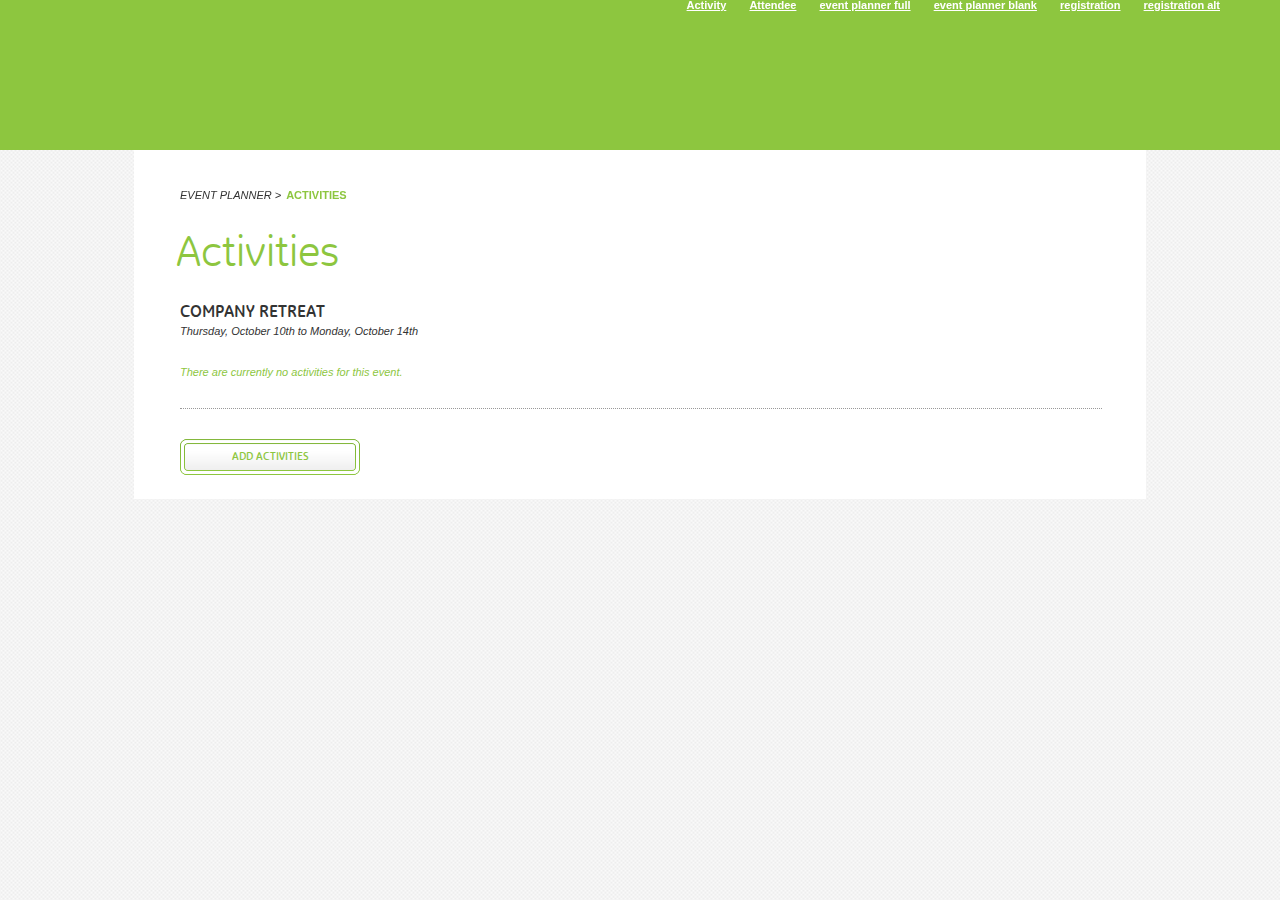
<file: event-planner-blank.html>
<!DOCTYPE html>
<html lang="en" xmlns="http://www.w3.org/1999/xhtml">
<head>
<meta http-equiv="X-UA-Compatible" content="IE=edge" />
<!--<meta name="viewport" content="width=device-width, initial-scale=1.0">-->
<title>GE - Events</title>
<link rel="stylesheet" type="text/css" href="css/main-styles.css" />
<link rel="stylesheet" type="text/css" href="css/ge-fonts.css" />
<link rel="stylesheet" type="text/css" href="css/jquery-ui-1.10.3.custom.css" />
<link href="css/jquery-ui-1.10.3.custom.css" rel="stylesheet">
<script src="http://ajax.googleapis.com/ajax/libs/jquery/1.9.1/jquery.min.js" ></script>
<script src="scripts/jquery-ui-1.10.3.custom.js"></script>
<script src='scripts/custom-select.js'></script>
<script src="scripts/checkable.js"></script>
<script src="colorbox/jquery.colorbox-min.js"></script>
<link href="colorbox/colorbox.css" rel="stylesheet">
<!--[if lt IE 9]>
	<script src="http://html5shiv.googlecode.com/svn/trunk/html5.js"></script>
<![endif]-->
<style type="text/css">
.template-links {
	float:right;
	margin-right:50px;
	display:inline;
}
.template-links a {
	padding:0 10px;
	color:#FFF;
	font-weight:bold;
}
</style>

</head>

<body>

<div class="site-container">

	<!-- Header Container -->
	<div class="header-container">
		<div class="template-links">
			<a href="activity.html">Activity</a>
			<a href="attendee.html">Attendee</a>
			<a href="event-planner-full.html">event planner full</a>
			<a href="event-planner-blank.html">event planner blank</a>
			<a href="registration.html">registration</a>
			<a href="registration-alt.html">registration alt</a>
		</div>
	</div>

	<!-- Start Content -->
	<div class="content-container">

		<div class="breadcrumb-container"><a href="#">Event Planner &gt;</a>Activities</div>

		<div class="top-white-fade"></div>


			<div class="table-container">

				<h1>Activities</h1>
				<h2>COMPANY RETREAT</h2>
				<h3>Thursday, October 10th to Monday, October 14th</h3>

				<p class="txt-green">There are currently no activities for this event.</p>

				<div class="submit-button-area">
					<div class="button-container"><a href="activity.html" class="button-generic">ADD ACTIVITIES</a></div>
				</div>

			</div>
	</div>

	<!-- Foooter -->
	<div class="footer-container"></div>

</div><!-- END Site Container -->

<script src="scripts/ge-events.js" ></script>
<script type="text/javascript">
	var accordianNavActive = false;
	var progressBulletsActive = false;
</script>

</body>
</html>
</file>
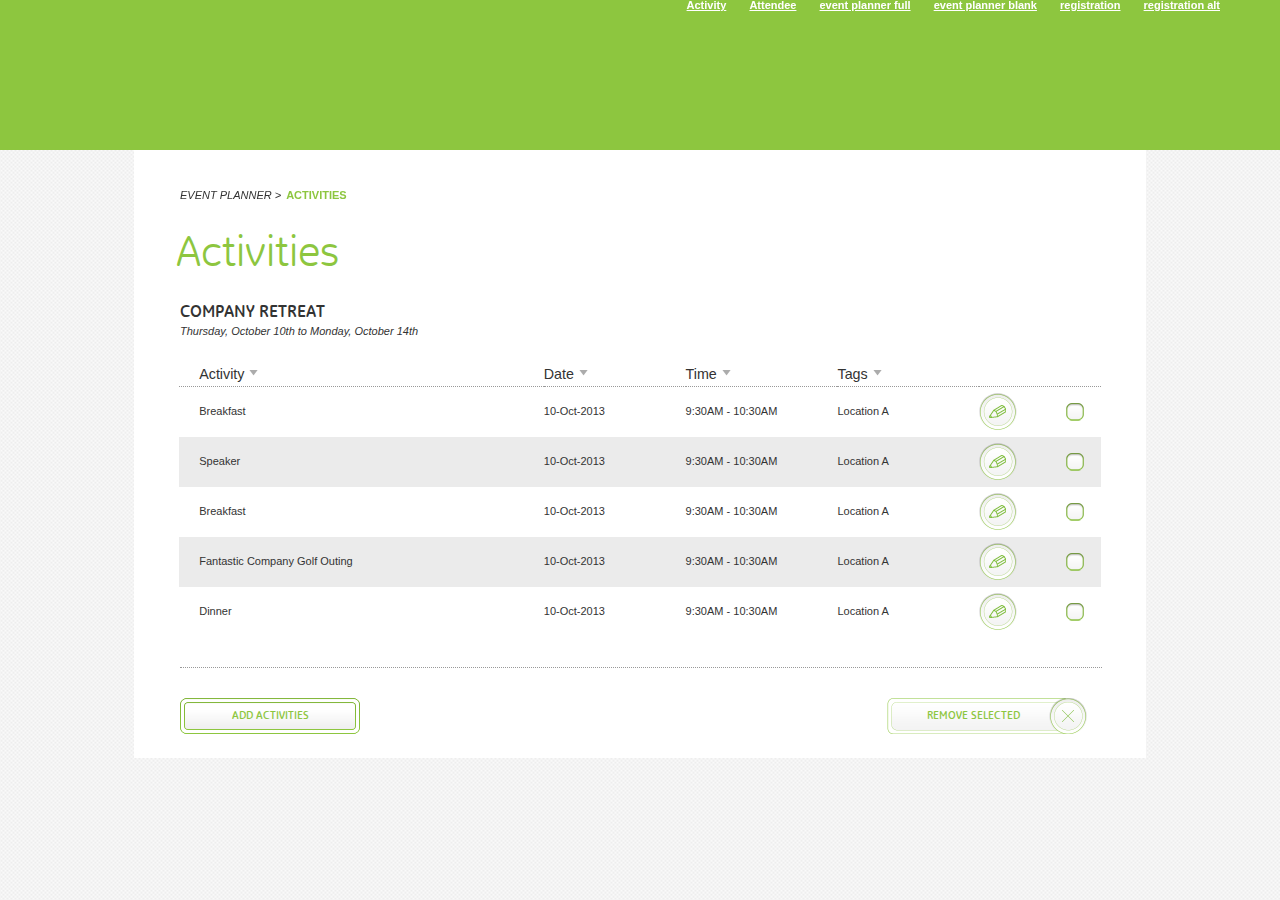
<file: event-planner-full.html>
<!DOCTYPE html>
<html lang="en" xmlns="http://www.w3.org/1999/xhtml">
<head>
<meta http-equiv="X-UA-Compatible" content="IE=edge" />
<!--<meta name="viewport" content="width=device-width, initial-scale=1.0">-->
<title>GE - Events</title>
<link rel="stylesheet" type="text/css" href="css/main-styles.css" />
<link rel="stylesheet" type="text/css" href="css/ge-fonts.css" />
<link rel="stylesheet" type="text/css" href="css/jquery-ui-1.10.3.custom.css" />
<link href="css/jquery-ui-1.10.3.custom.css" rel="stylesheet">
<script src="http://ajax.googleapis.com/ajax/libs/jquery/1.9.1/jquery.min.js" ></script>
<script src="scripts/jquery-ui-1.10.3.custom.js"></script>
<script src='scripts/custom-select.js'></script>
<script src="scripts/checkable.js"></script>
<script src="colorbox/jquery.colorbox-min.js"></script>
<link href="colorbox/colorbox.css" rel="stylesheet">
<!--[if lt IE 9]>
	<script src="http://html5shiv.googlecode.com/svn/trunk/html5.js"></script>
<![endif]-->
<style type="text/css">
.template-links {
	float:right;
	margin-right:50px;
	display:inline;
}
.template-links a {
	padding:0 10px;
	color:#FFF;
	font-weight:bold;
}
</style>

</head>

<body>

<div class="site-container">

	<!-- Header Container -->
	<div class="header-container">
		<div class="template-links">
			<a href="activity.html">Activity</a>
			<a href="attendee.html">Attendee</a>
			<a href="event-planner-full.html">event planner full</a>
			<a href="event-planner-blank.html">event planner blank</a>
			<a href="registration.html">registration</a>
			<a href="registration-alt.html">registration alt</a>
		</div>
	</div>

	<!-- Start Content -->
	<div class="content-container">

		<div class="breadcrumb-container"><a href="#">Event Planner &gt;</a>Activities</div>

		<div class="top-white-fade"></div>

		<div class="table-container">

			<h1>Activities</h1>
			<h2>COMPANY RETREAT</h2>
			<h3>Thursday, October 10th to Monday, October 14th</h3>

			<table>
				<thead>
					<tr>
						<th class="table-activity">Activity<span class="sort-arrow"></span></th>
						<th class="table-date">Date<span class="sort-arrow"></span></th>
						<th class="table-time">Time<span class="sort-arrow"></span></th>
						<th class="table-tags">Tags<span class="sort-arrow"></span></th>
						<th class="table-edit-area">&nbsp;</th>
						<th class="table-check-area">&nbsp;</th>
					</tr>
				</thead>
				<tbody>
					<tr>
						<td class="table-activity">Breakfast</td>
						<td>10-Oct-2013</td>
						<td>9:30AM - 10:30AM</td>
						<td>Location A</td>
						<td><div class="table-button-cell"><div class="button-edit"></div></div></td>
						<td><div class="table-check-cell"><input type="checkbox" class="styled-checkbox" value="yes" name="answer1"/></div></td>
					</tr>
					<tr>
						<td class="table-activity">Speaker</td>
						<td>10-Oct-2013</td>
						<td>9:30AM - 10:30AM</td>
						<td>Location A</td>
						<td><div class="table-button-cell"><div class="button-edit"></div></div></td>
						<td><div class="table-check-cell"><input type="checkbox" class="styled-checkbox" value="yes" name="answer2"/></div></td>
					</tr>
					<tr>
						<td class="table-activity">Breakfast</td>
						<td>10-Oct-2013</td>
						<td>9:30AM - 10:30AM</td>
						<td>Location A</td>
						<td><div class="table-button-cell"><div class="button-edit"></div></div></td>
						<td><div class="table-check-cell"><input type="checkbox" class="styled-checkbox" value="yes" name="answer3"/></div></td>
					</tr>
					<tr>
						<td class="table-activity">Fantastic Company Golf Outing</td>
						<td>10-Oct-2013</td>
						<td>9:30AM - 10:30AM</td>
						<td>Location A</td>
						<td><div class="table-button-cell"><div class="button-edit"></div></div></td>
						<td><div class="table-check-cell"><input type="checkbox" class="styled-checkbox" value="yes" name="answer4"/></div></td>
					</tr>
					<tr>
						<td class="table-activity">Dinner</td>
						<td>10-Oct-2013</td>
						<td>9:30AM - 10:30AM</td>
						<td>Location A</td>
						<td><div class="table-button-cell"><div class="button-edit"></div></div></td>
						<td><div class="table-check-cell"><input type="checkbox" class="styled-checkbox" value="yes" name="answer5"/></div></td>
					</tr>
				</tbody>
			</table>

			<div class="submit-button-area">
				<div class="button-container"><a href="activity.html" class="button-generic">ADD ACTIVITIES</a></div>
				<div class="button-container right-float"><a href="#" class="button-generic button-fancy-remove"><span>REMOVE SELECTED</span></a></div>
			</div>

		</div>
	</div>

	<!-- Foooter -->
	<div class="footer-container"></div>

</div><!-- END Site Container -->

<script type="text/javascript">
	var accordianNavActive = false;
	var progressBulletsActive = false;
</script>
<script src="scripts/ge-events.js" ></script>

</body>
</html>
</file>
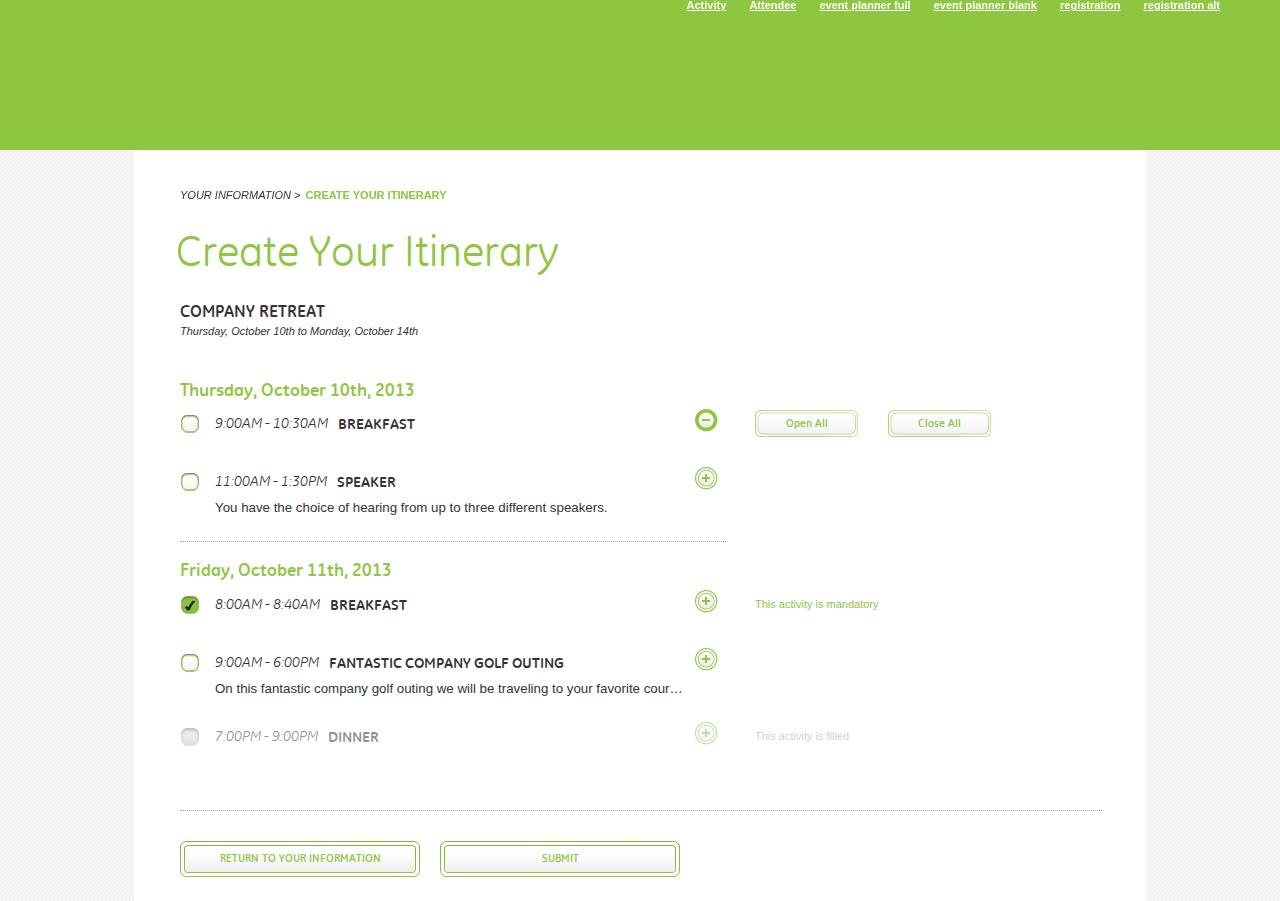
<file: registration-alt.html>
<!DOCTYPE html>
<html lang="en" xmlns="http://www.w3.org/1999/xhtml">
<head>
<meta http-equiv="X-UA-Compatible" content="IE=edge" />
<!--<meta name="viewport" content="width=device-width, initial-scale=1.0">-->
<!--<link rel="shortcut icon" href="favicon.ico" />-->
<title>GE - Events</title>
<link rel="stylesheet" type="text/css" href="css/main-styles.css" />
<link rel="stylesheet" type="text/css" href="css/ge-fonts.css" />
<link rel="stylesheet" type="text/css" href="css/jquery-ui-1.10.3.custom.css" />
<link href="css/jquery-ui-1.10.3.custom.css" rel="stylesheet">
<script src="http://ajax.googleapis.com/ajax/libs/jquery/1.9.1/jquery.min.js" ></script>
<script src="scripts/jquery-ui-1.10.3.custom.js"></script>
<script src='scripts/custom-select.js'></script>
<script src="scripts/checkable.js"></script>
<script src="colorbox/jquery.colorbox-min.js"></script>
<link href="colorbox/colorbox.css" rel="stylesheet">
<!--[if lt IE 9]>
	<script src="http://html5shiv.googlecode.com/svn/trunk/html5.js"></script>
<![endif]-->
<style type="text/css">
.template-links {
	float:right;
	margin-right:50px;
	display:inline;
}
.template-links a {
	padding:0 10px;
	color:#FFF;
	font-weight:bold;
}
</style>

</head>

<body>

<div class="site-container">

	<!-- Header Container -->
	<div class="header-container">
		<div class="template-links">
			<a href="activity.html">Activity</a>
			<a href="attendee.html">Attendee</a>
			<a href="event-planner-full.html">event planner full</a>
			<a href="event-planner-blank.html">event planner blank</a>
			<a href="registration.html">registration</a>
			<a href="registration-alt.html">registration alt</a>
		</div>
	</div>
	

	<!-- Start Content -->
	<div class="content-container">

		<div class="breadcrumb-container"><a href="#">Your Information &gt;</a>Create your itinerary</div>

		<div class="top-white-fade"></div>

		<!-- Start Form -->
		<form>
			<div class="form-container">

				<h1>Create Your Itinerary</h1>
				<h2>COMPANY RETREAT</h2>
				<h3>Thursday, October 10th to Monday, October 14th</h3>

				<div class="toggle-buttons-all">
					<div class="button-container"><a href="#" class="button-small form-element-open-all">Open All</a></div>
					<div class="button-container"><a href="#" class="button-small form-element-close-all">Close All</a></div>
					<div class="button-container"><a href="#" class="button-small form-element-auto-toggle">Auto Close</a></div>
				</div>

				<!--<div class="toggle-buttons-all-top">
					<div class="button-container"><a href="#" class="button-small form-element-auto-toggle">Auto Close</a></div>
					<div class="button-container"><a href="#" class="button-small form-element-close-all">Close All</a></div>
					<div class="button-container"><a href="#" class="button-small form-element-open-all">Open All</a></div>
				</div>-->

				<div class="section-header">Thursday, October 10th, 2013</div>

				<!-- Section -->
				<div class="form-section">
					<div class="form-element-toggle"></div>
					<div class="section-label">
						<div class="section-checkbox"><input type="checkbox" class="styled-checkbox" value="yes" id="answer" name="answer"/></div>
						<a class="section-description-link" href="#"><span class="section-description">9:00AM - 10:30AM</span>
						<span>Breakfast</span></a>
						<div class="element-label"></div>
					</div>


					<!-- Element -->
					<div class="form-element">
						<!-- instruction notes 
						<div class="element-notes">Right column instructions</div>-->
						<div class="element-grey-box">
							<div class="element-grey-top"></div>
							<div class="element-grey-content">
								<!--content-->
								<p>Please indicate any dietary restrictions</p>
								<div class="checkbox-container"><input type="checkbox" class="styled-checkbox" value="1" id="answer" name="answer" data-label="Vegetarian" /></div>
								<div class="checkbox-container"><input type="checkbox" class="styled-checkbox" value="1" id="answer" name="answer" data-label="Gluten Allergies" /></div>
								<div class="checkbox-container"><input type="checkbox" class="styled-checkbox" value="1" id="answer" name="answer" data-label="Nut Allergies" /></div>
							</div>
							<div class="element-grey-bottom"></div>
							<!-- Add dark grey bottom area
							<div class="element-grey-bottom element-bottom-mandatory">This section is mandatory</div>-->
						</div>
					</div><!-- End Element -->


				</div><!-- End Section -->


				<!-- Section -->
				<div class="form-section">
					<div class="form-element-toggle"></div>
					<div class="section-label">
						<div class="section-checkbox"><input type="checkbox" class="styled-checkbox" value="yes" id="answer" name="answer"/></div>
						<a class="section-description-link" href="#"><span class="section-description">11:00AM - 1:30PM</span>
						<span>Speaker</span></a>
						<div class="element-label">You have the choice of hearing from up to three different speakers.</div>
					</div>


					<!-- Element -->
					<div class="form-element">
						<!-- instruction notes -->
						<div class="element-notes">Please choose at least one option and not more than two options</div>
						<div class="element-grey-box">
							<div class="element-grey-top"></div>
							<div class="element-grey-content">
								<!--content-->
								<p>Choose who you would like to hear.</p>
								<div class="checkbox-container"><input type="checkbox" class="styled-checkbox" value="1" id="answer" name="answer" data-label="Speaker #1 : Room 100" /></div>
								<div class="checkbox-container"><input type="checkbox" class="styled-checkbox" value="1" id="answer" name="answer" data-label="Speaker #2 : Room 200" /></div>
								<div class="checkbox-container"><input type="checkbox" class="styled-checkbox" value="1" id="answer" name="answer" data-label="Speaker #3 : Room 300" /></div>
							</div>
							<div class="element-grey-bottom"></div>
						</div>
					</div><!-- End Element -->


				</div><!-- End Section -->


				<!-- Divider line -->
				<div class="section-divider"></div>
				<div class="section-header">Friday, October 11th, 2013</div>


				<!-- Section -->
				<div class="form-section thisSectionMandatory">
					<div class="form-element-toggle"></div>
					<div class="section-notes mandatory">This activity is mandatory</div>
					<div class="section-label">
						<div class="section-checkbox"><input type="checkbox" class="styled-checkbox mandatory-checkbox" disabled="disabled" value="yes" id="answer" name="answer"/></div>
						<a class="section-description-link" href="#"><span class="section-description">8:00AM - 8:40AM</span>
						<span>Breakfast</span></a>
						<div class="element-label"></div>
					</div>


					<!-- Element -->
					<div class="form-element">
						<!-- instruction notes 
						<div class="element-notes">Right column instructions</div>-->
						<div class="element-grey-box">
							<div class="element-grey-top"></div>
							<div class="element-grey-content">
								<!--content-->
								<p>Please indicate any dietary restrictions</p>
								<div class="checkbox-container"><input type="checkbox" class="styled-checkbox" value="1" id="answer" name="answer" data-label="Vegetarian" /></div>
								<div class="checkbox-container"><input type="checkbox" class="styled-checkbox" value="1" id="answer" name="answer" data-label="Gluten Allergies" /></div>
								<div class="checkbox-container"><input type="checkbox" class="styled-checkbox" value="1" id="answer" name="answer" data-label="Nut Allergies" /></div>
							</div>
							<div class="element-grey-bottom"></div>
							<!-- Add dark grey bottom area
							<div class="element-grey-bottom element-bottom-mandatory">This section is mandatory</div>-->
						</div>
					</div><!-- End Element -->


				</div><!-- End Section -->


				<!-- Section -->
				<div class="form-section">
					<div class="form-element-toggle"></div>
					<div class="section-label">
						<div class="section-checkbox"><input type="checkbox" class="styled-checkbox" value="yes" id="answer" name="answer"/></div>
						<a class="section-description-link" href="#"><span class="section-description">9:00AM - 6:00PM</span>
						<span>Fantastic Company Golf Outing</span></a>
						<div class="element-label">On this fantastic company golf outing we will be traveling to your favorite courses by bus and competing to win prizes. Lunch and drinks will be provided.</div>
					</div>


					<!-- Element -->
					<div class="form-element">
						<!-- instruction notes 
						<div class="element-notes">Right column instructions</div>-->
						<div class="element-grey-box">
							<div class="element-grey-top"></div>
							<div class="element-grey-content">
								<!--content-->
								<p><strong>Travel to Site 9:00AM - 10:00AM</strong></p>
								<p>Select your mode of transportation</p>
								<div class="checkbox-container"><input type="checkbox" class="styled-checkbox" value="1" id="answer" name="answer" data-label="Vegetarian" /></div>
								<div class="checkbox-container"><input type="checkbox" class="styled-checkbox" value="1" id="answer" name="answer" data-label="Gluten Allergies" /></div>
								<div class="checkbox-container"><input type="checkbox" class="styled-checkbox" value="1" id="answer" name="answer" data-label="Nut Allergies" /></div>
							</div>
							<div class="element-grey-bottom"></div>
						</div>
					</div><!-- End Element -->


					<!-- Element -->
					<div class="form-element">
						<!-- instruction notes -->
						<div class="element-notes">You must enter your handicap. If you do not know your handicap, press "calculate" to determine what it should be.</div>
						<div class="element-grey-box">
							<div class="element-grey-top"></div>
							<div class="element-grey-content">
								<!--content-->
								<p><strong>First Round 10:00AM - 1:00PM</strong></p>
								<p>Enter your handicap</p>
								<div class="grey-field-w-button">
									<div class="input-container">
										<div class="styled-input date-field"><span class="input-corner"></span><input type="text" /></div>
									</div>
									<div class="button-container"><a href="modals/modal-1.html" class="button-small modal-button">Calculate</a></div>
								</div>
							</div>
							<div class="element-grey-bottom"></div>
						</div>
					</div><!-- End Element -->


					<!-- Element -->
					<div class="form-element">
						<!-- instruction notes -->
						<div class="element-notes">You can only choose one option</div>
						<div class="element-grey-box">
							<div class="element-grey-top"></div>
							<div class="element-grey-content">
								<!--content-->
								<p><strong>Lunch 1:15PM - 2:30PM</strong></p>
								<p>Choose which meal you would like</p>
								<div class="checkbox-container"><input type="checkbox" class="styled-checkbox" value="1" id="answer" name="answer" data-label="Option #1" /></div>
								<div class="checkbox-container"><input type="checkbox" class="styled-checkbox" value="1" id="answer" name="answer" data-label="Option #2" /></div>
								<div class="checkbox-container"><input type="checkbox" class="styled-checkbox" value="1" id="answer" name="answer" data-label="Option #3" /></div>
							</div>
							<div class="element-grey-bottom"></div>
						</div>
					</div><!-- End Element -->


					<!-- Element -->
					<div class="form-element">
						<!-- instruction notes -->
						<div class="element-notes">You must enter your handicap. If you do not know your handicap, press "calculate" to determine what it should be.</div>
						<div class="element-grey-box">
							<div class="element-grey-top"></div>
							<div class="element-grey-content">
								<!--content-->
								<p><strong>First Round 10:00AM - 1:00PM</strong></p>
								<p>Enter your handicap</p>
								<div class="grey-field-w-button">
									<div class="input-container">
										<div class="styled-input date-field"><span class="input-corner"></span><input type="text" /></div>
									</div>
									<div class="button-container"><a href="modals/modal-1.html" class="button-small modal-button">Calculate</a></div>
								</div>
							</div>
							<div class="element-grey-bottom"></div>
						</div>
					</div><!-- End Element -->


				</div><!-- End Section -->


				<!-- Section -->
				<div class="form-section thisSectionDisabled">
					<div class="form-element-toggle"></div>
					<div class="section-notes filled">This activity is filled</div>
					<div class="section-label">
						<div class="section-checkbox"><input type="checkbox" class="styled-checkbox disabled-checkbox" disabled="disabled" value="yes" id="answer" name="answer"/></div>
						<a class="section-description-link" href="#"><span class="section-description">7:00PM - 9:00PM</span>
						<span>Dinner</span></a>
						<div class="element-label"></div>
					</div>


					<!-- Element -->
					<div class="form-element">
						<!-- instruction notes 
						<div class="element-notes">Right column instructions</div>-->
						<div class="element-grey-box">
							<div class="element-grey-top"></div>
							<div class="element-grey-content">
								<!--content-->
								<p>Please indicate any dietary restrictions</p>
								<div class="checkbox-container"><input type="checkbox" class="styled-checkbox" value="1" disabled="disabled" id="answer" name="answer" data-label="Option #1" /></div>
								<div class="checkbox-container"><input type="checkbox" class="styled-checkbox" value="1" disabled="disabled" id="answer" name="answer" data-label="Option #2" /></div>
								<div class="checkbox-container"><input type="checkbox" class="styled-checkbox" value="1" disabled="disabled" id="answer" name="answer" data-label="Option #3" /></div>
								<div class="checkbox-container"><input type="checkbox" class="styled-checkbox" value="1" disabled="disabled" id="answer" name="answer" data-label="Option #4" /></div>
								<div class="checkbox-container"><input type="checkbox" class="styled-checkbox" value="1" disabled="disabled" id="answer" name="answer" data-label="Option #5" /></div>
							</div>
							<div class="element-grey-bottom"></div>
							<!-- Add dark grey bottom area
							<div class="element-grey-bottom element-bottom-mandatory">This section is mandatory</div>-->
						</div>
					</div><!-- End Element -->


				</div><!-- End Section -->


			</div><!-- END Content -->


		</form><!-- END Form -->


		<div class="submit-button-area">
			<div class="button-container"><a href="modals/modal-1.html" class="button-wide modal-button">Return to your information</a></div>
			<div class="button-container"><a href="modals/modal-1.html" class="button-wide modal-button">submit</a></div>
		</div>

	</div>

	<!-- Foooter -->
	<div class="footer-container"></div>

<div class="activity-status-pop activity-mandatory">This activity is mandatory</div>
<div class="activity-status-pop activity-full">This activity is full</div>


</div><!-- END Site Container -->


<script type="text/javascript">
	var accordianNavActive = true;
	var progressBulletsActive = false;
</script>
<script src="scripts/ge-events.js" ></script>


</body>
</html>
</file>
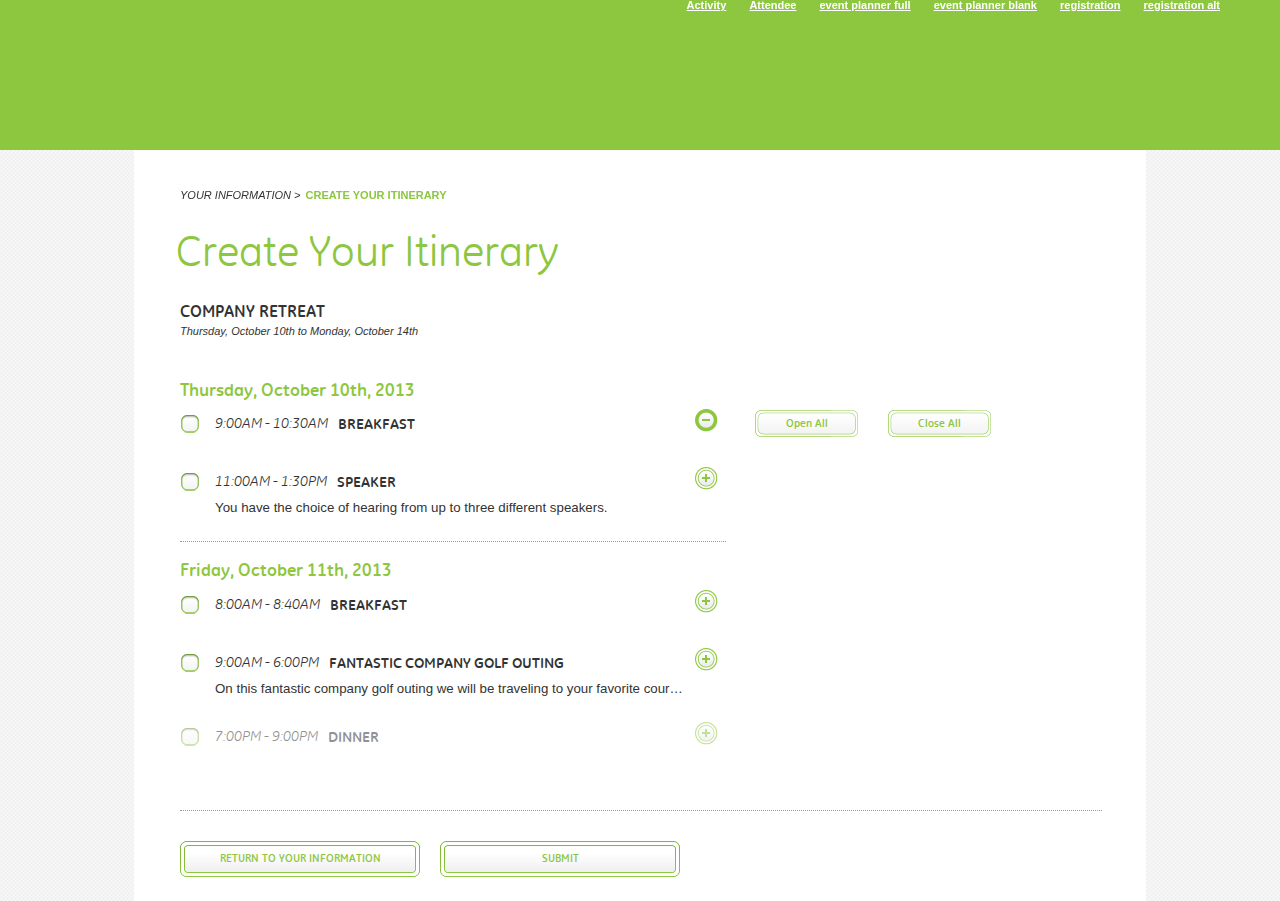
<file: registration.html>
<!DOCTYPE html>
<html lang="en" xmlns="http://www.w3.org/1999/xhtml">
<head>
<meta http-equiv="X-UA-Compatible" content="IE=edge" />
<!--<meta name="viewport" content="width=device-width, initial-scale=1.0">-->
<!--<link rel="shortcut icon" href="favicon.ico" />-->
<title>GE - Events</title>
<link rel="stylesheet" type="text/css" href="css/main-styles.css" />
<link rel="stylesheet" type="text/css" href="css/ge-fonts.css" />
<link rel="stylesheet" type="text/css" href="css/jquery-ui-1.10.3.custom.css" />
<link href="css/jquery-ui-1.10.3.custom.css" rel="stylesheet">
<script src="http://ajax.googleapis.com/ajax/libs/jquery/1.9.1/jquery.min.js" ></script>
<script src="scripts/jquery-ui-1.10.3.custom.js"></script>
<script src='scripts/custom-select.js'></script>
<script src="scripts/checkable.js"></script>
<script src="colorbox/jquery.colorbox-min.js"></script>
<link href="colorbox/colorbox.css" rel="stylesheet">
<!--[if lt IE 9]>
	<script src="http://html5shiv.googlecode.com/svn/trunk/html5.js"></script>
<![endif]-->
<style type="text/css">
.template-links {
	float:right;
	margin-right:50px;
	display:inline;
}
.template-links a {
	padding:0 10px;
	color:#FFF;
	font-weight:bold;
}
</style>

</head>

<body>

<div class="site-container">

	<!-- Header Container -->
	<div class="header-container">
		<div class="template-links">
			<a href="activity.html">Activity</a>
			<a href="attendee.html">Attendee</a>
			<a href="event-planner-full.html">event planner full</a>
			<a href="event-planner-blank.html">event planner blank</a>
			<a href="registration.html">registration</a>
			<a href="registration-alt.html">registration alt</a>
		</div>
	</div>
	

	<!-- Start Content -->
	<div class="content-container">

		<div class="breadcrumb-container"><a href="#">Your Information &gt;</a>Create your itinerary</div>

		<div class="top-white-fade"></div>

		<!-- Start Form -->
		<form>
			<div class="form-container">

				<h1>Create Your Itinerary</h1>
				<h2>COMPANY RETREAT</h2>
				<h3>Thursday, October 10th to Monday, October 14th</h3>

				<div class="toggle-buttons-all">
					<div class="button-container"><a href="#" class="button-small form-element-open-all">Open All</a></div>
					<div class="button-container"><a href="#" class="button-small form-element-close-all">Close All</a></div>
					<div class="button-container"><a href="#" class="button-small form-element-auto-toggle">Auto Close</a></div>
				</div>

				<!--<div class="toggle-buttons-all-top">
					<div class="button-container"><a href="#" class="button-small form-element-auto-toggle">Auto Close</a></div>
					<div class="button-container"><a href="#" class="button-small form-element-close-all">Close All</a></div>
					<div class="button-container"><a href="#" class="button-small form-element-open-all">Open All</a></div>
				</div>-->

				<div class="section-header">Thursday, October 10th, 2013</div>

				<!-- Section -->
				<div class="form-section">
					<div class="form-element-toggle"></div>
					<div class="section-label">
						<div class="section-checkbox"><input type="checkbox" class="styled-checkbox" value="yes" id="answer" name="answer"/></div>
						<a class="section-description-link" href="#"><span class="section-description">9:00AM - 10:30AM</span>
						<span>Breakfast</span></a>
						<div class="element-label"></div>
					</div>


					<!-- Element -->
					<div class="form-element">
						<!-- instruction notes 
						<div class="element-notes">Right column instructions</div>-->
						<div class="element-grey-box">
							<div class="element-grey-top"></div>
							<div class="element-grey-content">
								<!--content-->
								<p>Please indicate any dietary restrictions</p>
								<div class="checkbox-container"><input type="checkbox" class="styled-checkbox" value="1" id="answer" name="answer" data-label="Vegetarian" /></div>
								<div class="checkbox-container"><input type="checkbox" class="styled-checkbox" value="1" id="answer" name="answer" data-label="Gluten Allergies" /></div>
								<div class="checkbox-container"><input type="checkbox" class="styled-checkbox" value="1" id="answer" name="answer" data-label="Nut Allergies" /></div>
							</div>
							<div class="element-grey-bottom"></div>
							<!-- Add dark grey bottom area
							<div class="element-grey-bottom element-bottom-mandatory">This section is mandatory</div>-->
						</div>
					</div><!-- End Element -->


				</div><!-- End Section -->


				<!-- Section -->
				<div class="form-section">
					<div class="form-element-toggle"></div>
					<div class="section-label">
						<div class="section-checkbox"><input type="checkbox" class="styled-checkbox" value="yes" id="answer" name="answer"/></div>
						<a class="section-description-link" href="#"><span class="section-description">11:00AM - 1:30PM</span>
						<span>Speaker</span></a>
						<div class="element-label">You have the choice of hearing from up to three different speakers.</div>
					</div>


					<!-- Element -->
					<div class="form-element">
						<!-- instruction notes -->
						<div class="element-notes">Please choose at least one option and not more than two options</div>
						<div class="element-grey-box">
							<div class="element-grey-top"></div>
							<div class="element-grey-content">
								<!--content-->
								<p>Choose who you would like to hear.</p>
								<div class="checkbox-container"><input type="checkbox" class="styled-checkbox" value="1" id="answer" name="answer" data-label="Speaker #1 : Room 100" /></div>
								<div class="checkbox-container"><input type="checkbox" class="styled-checkbox" value="1" id="answer" name="answer" data-label="Speaker #2 : Room 200" /></div>
								<div class="checkbox-container"><input type="checkbox" class="styled-checkbox" value="1" id="answer" name="answer" data-label="Speaker #3 : Room 300" /></div>
							</div>
							<div class="element-grey-bottom"></div>
						</div>
					</div><!-- End Element -->


				</div><!-- End Section -->


				<div class="section-divider"></div>
				<div class="section-header">Friday, October 11th, 2013</div>


				<!-- Section -->
				<div class="form-section">
					<div class="form-element-toggle"></div>
					<div class="section-label">
						<div class="section-checkbox"><input type="checkbox" class="styled-checkbox" value="yes" id="answer" name="answer"/></div>
						<a class="section-description-link" href="#"><span class="section-description">8:00AM - 8:40AM</span>
						<span>Breakfast</span></a>
						<div class="element-label"></div>
					</div>


					<!-- Element -->
					<div class="form-element">
						<!-- instruction notes 
						<div class="element-notes">Right column instructions</div>-->
						<div class="element-grey-box">
							<div class="element-grey-top"></div>
							<div class="element-grey-content">
								<!--content-->
								<p>Please indicate any dietary restrictions</p>
								<div class="checkbox-container"><input type="checkbox" class="styled-checkbox" value="1" id="answer" name="answer" data-label="Vegetarian" /></div>
								<div class="checkbox-container"><input type="checkbox" class="styled-checkbox" value="1" id="answer" name="answer" data-label="Gluten Allergies" /></div>
								<div class="checkbox-container"><input type="checkbox" class="styled-checkbox" value="1" id="answer" name="answer" data-label="Nut Allergies" /></div>
							</div>
							<div class="element-grey-bottom"></div>
							<!-- Add dark grey bottom area
							<div class="element-grey-bottom element-bottom-mandatory">This section is mandatory</div>-->
						</div>
					</div><!-- End Element -->


				</div><!-- End Section -->


				<!-- Section -->
				<div class="form-section">
					<div class="form-element-toggle"></div>
					<div class="section-label">
						<div class="section-checkbox"><input type="checkbox" class="styled-checkbox" value="yes" id="answer" name="answer"/></div>
						<a class="section-description-link" href="#"><span class="section-description">9:00AM - 6:00PM</span>
						<span>Fantastic Company Golf Outing</span></a>
						<div class="element-label">On this fantastic company golf outing we will be traveling to your favorite courses by bus and competing to win prizes. Lunch and drinks will be provided.</div>
					</div>


					<!-- Element -->
					<div class="form-element">
						<!-- instruction notes 
						<div class="element-notes">Right column instructions</div>-->
						<div class="element-grey-box">
							<div class="element-grey-top"></div>
							<div class="element-grey-content">
								<!--content-->
								<p><strong>Travel to Site 9:00AM - 10:00AM</strong></p>
								<p>Select your mode of transportation</p>
								<div class="checkbox-container"><input type="checkbox" class="styled-checkbox" value="1" id="answer" name="answer" data-label="Vegetarian" /></div>
								<div class="checkbox-container"><input type="checkbox" class="styled-checkbox" value="1" id="answer" name="answer" data-label="Gluten Allergies" /></div>
								<div class="checkbox-container"><input type="checkbox" class="styled-checkbox" value="1" id="answer" name="answer" data-label="Nut Allergies" /></div>
							</div>
							<div class="element-grey-bottom"></div>
						</div>
					</div><!-- End Element -->


					<!-- Element -->
					<div class="form-element">
						<!-- instruction notes -->
						<div class="element-notes">You must enter your handicap. If you do not know your handicap, press "calculate" to determine what it should be.</div>
						<div class="element-grey-box">
							<div class="element-grey-top"></div>
							<div class="element-grey-content">
								<!--content-->
								<p><strong>First Round 10:00AM - 1:00PM</strong></p>
								<p>Enter your handicap</p>
								<div class="grey-field-w-button">
									<div class="input-container">
										<div class="styled-input date-field"><span class="input-corner"></span><input type="text" /></div>
									</div>
									<div class="button-container"><a href="modals/modal-1.html" class="button-small modal-button">Calculate</a></div>
								</div>
							</div>
							<div class="element-grey-bottom"></div>
						</div>
					</div><!-- End Element -->


					<!-- Element -->
					<div class="form-element">
						<!-- instruction notes -->
						<div class="element-notes">You can only choose one option</div>
						<div class="element-grey-box">
							<div class="element-grey-top"></div>
							<div class="element-grey-content">
								<!--content-->
								<p><strong>Lunch 1:15PM - 2:30PM</strong></p>
								<p>Choose which meal you would like</p>
								<div class="checkbox-container"><input type="checkbox" class="styled-checkbox" value="1" id="answer" name="answer" data-label="Option #1" /></div>
								<div class="checkbox-container"><input type="checkbox" class="styled-checkbox" value="1" id="answer" name="answer" data-label="Option #2" /></div>
								<div class="checkbox-container"><input type="checkbox" class="styled-checkbox" value="1" id="answer" name="answer" data-label="Option #3" /></div>
							</div>
							<div class="element-grey-bottom"></div>
						</div>
					</div><!-- End Element -->


					<!-- Element -->
					<div class="form-element">
						<!-- instruction notes -->
						<div class="element-notes">You must enter your handicap. If you do not know your handicap, press "calculate" to determine what it should be.</div>
						<div class="element-grey-box">
							<div class="element-grey-top"></div>
							<div class="element-grey-content">
								<!--content-->
								<p><strong>First Round 10:00AM - 1:00PM</strong></p>
								<p>Enter your handicap</p>
								<div class="grey-field-w-button">
									<div class="input-container">
										<div class="styled-input date-field"><span class="input-corner"></span><input type="text" /></div>
									</div>
									<div class="button-container"><a href="modals/modal-1.html" class="button-small modal-button">Calculate</a></div>
								</div>
							</div>
							<div class="element-grey-bottom"></div>
						</div>
					</div><!-- End Element -->


				</div><!-- End Section -->


				<!-- Section -->
				<div class="form-section">
					<div class="form-element-toggle"></div>
					<div class="section-label">
						<div class="section-checkbox"><input type="checkbox" class="styled-checkbox" value="yes" id="answer" name="answer"/></div>
						<a class="section-description-link" href="#"><span class="section-description">7:00PM - 9:00PM</span>
						<span>Dinner</span></a>
						<div class="element-label"></div>
					</div>


					<!-- Element -->
					<div class="form-element">
						<!-- instruction notes 
						<div class="element-notes">Right column instructions</div>-->
						<div class="element-grey-box">
							<div class="element-grey-top"></div>
							<div class="element-grey-content">
								<!--content-->
								<p>Please indicate any dietary restrictions</p>
								<div class="checkbox-container"><input type="checkbox" class="styled-checkbox" value="1" id="answer" name="answer" data-label="Option #1" /></div>
								<div class="checkbox-container"><input type="checkbox" class="styled-checkbox" value="1" id="answer" name="answer" data-label="Option #2" /></div>
								<div class="checkbox-container"><input type="checkbox" class="styled-checkbox" value="1" id="answer" name="answer" data-label="Option #3" /></div>
								<div class="checkbox-container"><input type="checkbox" class="styled-checkbox" value="1" id="answer" name="answer" data-label="Option #4" /></div>
								<div class="checkbox-container"><input type="checkbox" class="styled-checkbox" value="1" id="answer" name="answer" data-label="Option #5" /></div>
							</div>
							<div class="element-grey-bottom"></div>
							<!-- Add dark grey bottom area
							<div class="element-grey-bottom element-bottom-mandatory">This section is mandatory</div>-->
						</div>
					</div><!-- End Element -->


				</div><!-- End Section -->


			</div><!-- END Content -->


		</form><!-- END Form -->


		<div class="submit-button-area">
			<div class="button-container"><a href="modals/modal-1.html" class="button-wide modal-button">Return to your information</a></div>
			<div class="button-container"><a href="modals/modal-1.html" class="button-wide modal-button">submit</a></div>
		</div>

	</div>

	<!-- Foooter -->
	<div class="footer-container"></div>

</div><!-- END Site Container -->


<script type="text/javascript">
	var accordianNavActive = true;
	var progressBulletsActive = false;
</script>
<script src="scripts/ge-events.js" ></script>


</body>
</html>
</file>
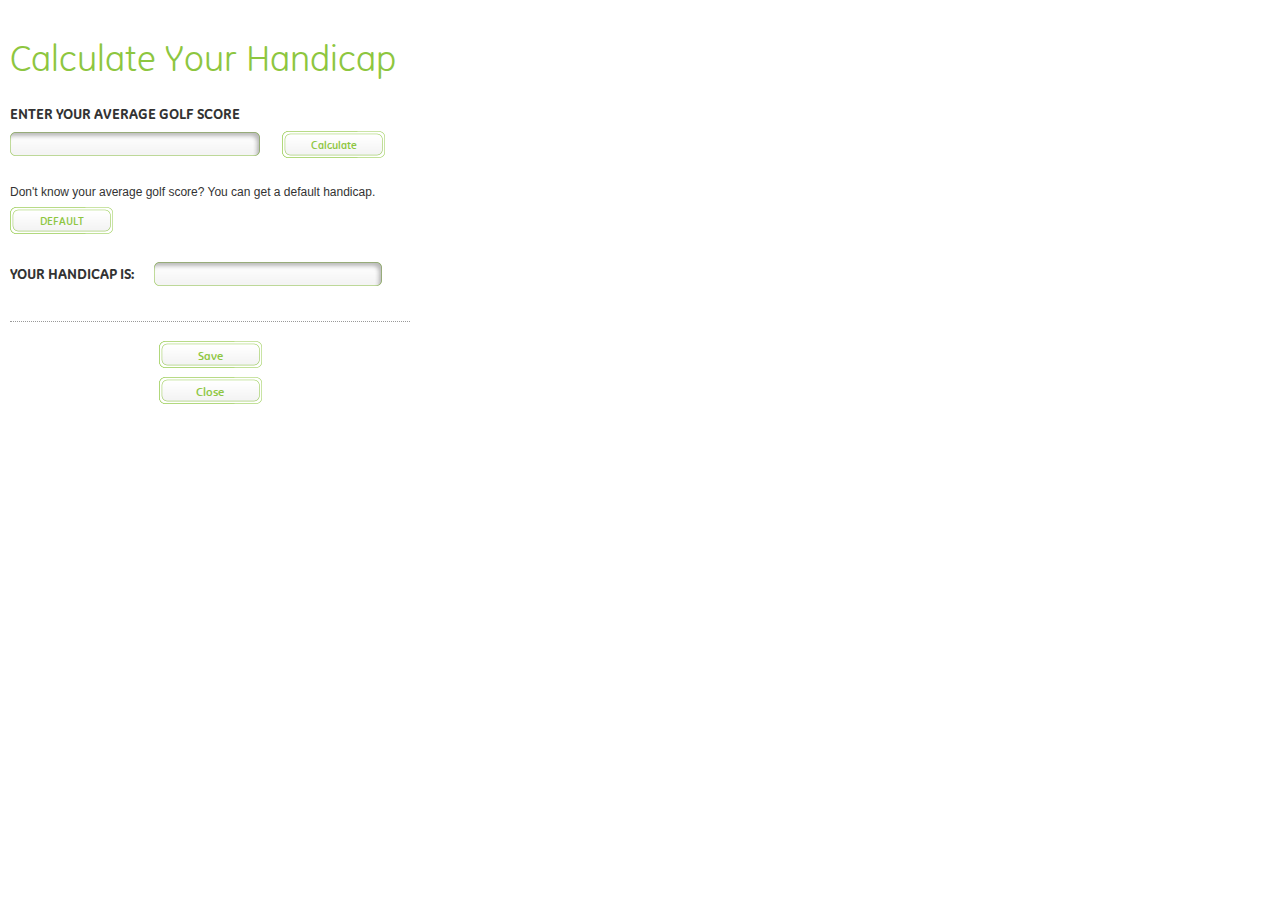
<file: modals/modal-1.html>
<!DOCTYPE html>
<html lang="en" xmlns="http://www.w3.org/1999/xhtml">
<head>
<meta http-equiv="X-UA-Compatible" content="IE=edge" />
<meta name="viewport" content="width=device-width, initial-scale=1.0">
<link rel="stylesheet" type="text/css" href="../css/modal-styles.css" />
<link rel="stylesheet" type="text/css" href="../css/ge-fonts.css" />
</head>
<body>


<div class="modal-container">

	<h1>Calculate Your Handicap</h1>

	<div class="modal-label">ENTER YOUR AVERAGE GOLF SCORE</div>

	<div class="modal-element">
		<div class="input-container">
			<div class="styled-input">
				<span class="input-corner"></span>
				<input type="text" name="placeholder">
			</div>
		</div>
		<div>
			<div class="button-container"><a href="modals/modal-1.html" class="button-small modal-button">Calculate</a></div>
		</div>
	</div>

	<p class="modal-element-short">Don't know your average golf score? You can get a default handicap.</p>

	<div class="modal-element">
		<div class="button-container"><a href="modals/modal-1.html" class="button-small modal-button">DEFAULT</a></div>
	</div>

	<div class="modal-element">
		<div class="label-left">
			<div class="modal-label">YOUR HANDICAP IS:</div>
		</div>
		<div class="input-container-2">
			<div class="styled-input">
				<span class="input-corner"></span>
				<input type="text" name="placeholder">
			</div>
		</div>
	</div>

	<div class="section-divider modal-element-mid"></div>

	<div class="centered-buttons">
		<div class="modal-element-short">
			<div class="button-container"><a href="#" class="button-small modal-button">Save</a></div>
		</div>
		<div class="modal-element-short">
			<div class="button-container"><a href='#' onclick='parent.$.colorbox.close(); return false;' class="button-small modal-button">Close</a></div>
		</div>
	</div>

</div>


</body>
</html>
</file>
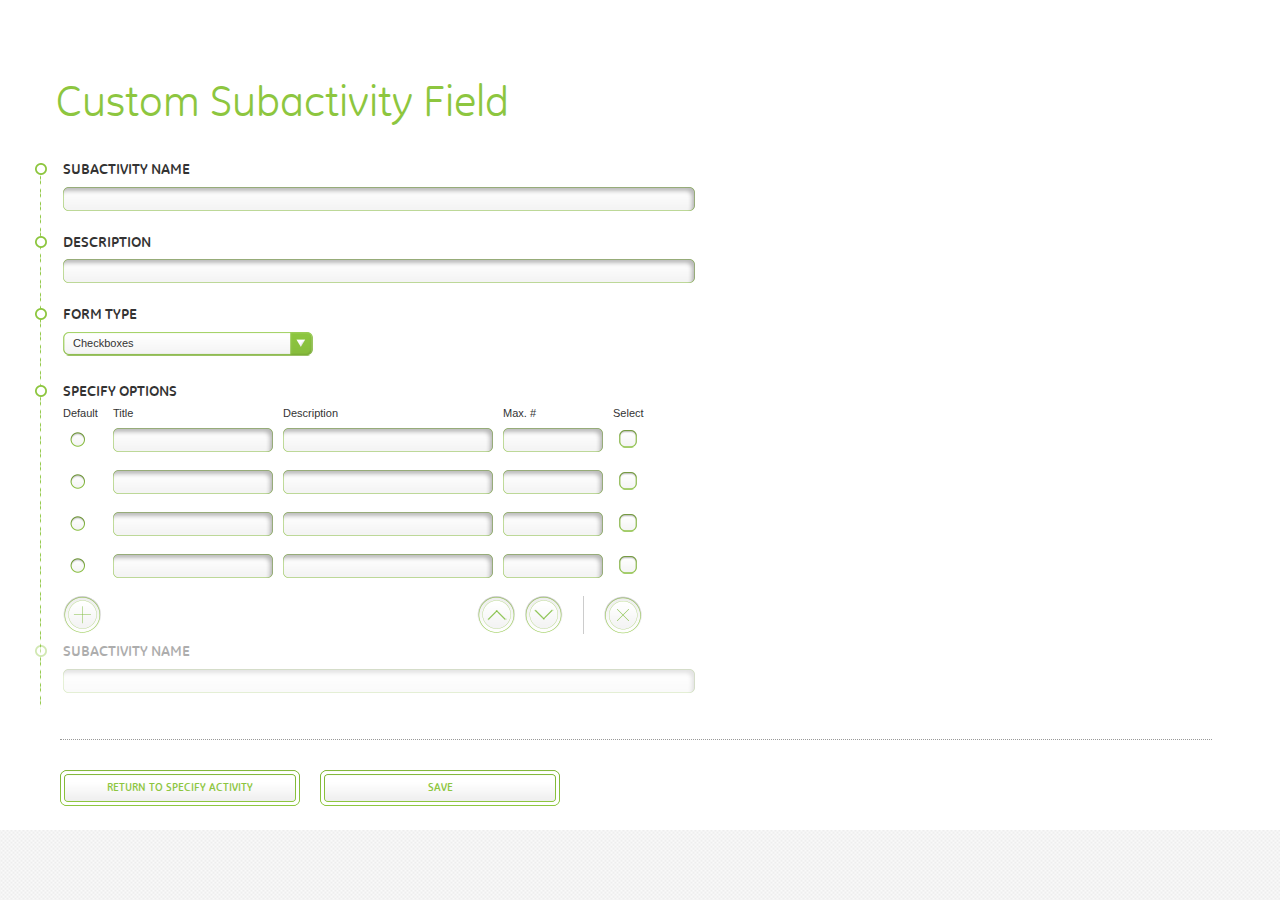
<file: modals/modal-3.html>
<!DOCTYPE html>
<html lang="en" xmlns="http://www.w3.org/1999/xhtml">
<head>
<meta http-equiv="X-UA-Compatible" content="IE=edge" />
<!--<meta name="viewport" content="width=device-width, initial-scale=1.0">-->
<!--<link rel="shortcut icon" href="favicon.ico" />-->
<title>GE - Events</title>
<link rel="stylesheet" type="text/css" href="../css/main-styles.css" />
<link rel="stylesheet" type="text/css" href="../css/ge-fonts.css" />
<link rel="stylesheet" type="text/css" href="../css/jquery-ui-1.10.3.custom.css" />
<link rel="stylesheet" href="../css/jquery-ui-1.10.3.custom.css">
<script src="http://ajax.googleapis.com/ajax/libs/jquery/1.9.1/jquery.min.js" ></script>
<script src="../scripts/jquery-ui-1.10.3.custom.js"></script>
<script src='../scripts/custom-select.js'></script>
<script src="../scripts/checkable.js"></script>
<script src="../colorbox/jquery.colorbox-min.js"></script>
<link rel="stylesheet" href="../colorbox/colorbox.css">
<!--[if lt IE 9]>
	<script src="http://html5shiv.googlecode.com/svn/trunk/html5.js"></script>
<![endif]-->
<style type="text/css">
.template-links {
	float:right;
	margin-right:50px;
	display:inline;
}
.template-links a {
	padding:0 10px;
	color:#FFF;
	font-weight:bold;
}
</style>

</head>

<body>
	

<!-- Start Content -->
<div class="content-container-modal">

	<!-- Start Form -->
	<form>
		<div class="form-container alt-form-style alt-form-accordian">

			<h1>Custom Subactivity Field</h1>

			<div class="toggle-buttons-all">
				<div class="button-container"><a href="#" class="button-small form-element-open-all">Open All</a></div>
				<div class="button-container"><a href="#" class="button-small form-element-close-all">Close All</a></div>
				<div class="button-container"><a href="#" class="button-small form-element-auto-toggle">Auto Close</a></div>
			</div>

			<!-- Section -->
			<div class="form-section">
				<div class="section-label"><span>Subactivity Name</span></div>
				<div class="form-element-toggle"></div>


				<!-- Element -->
				<div class="form-element">
					<div class="input-container">
						<div class="styled-input"><span class="input-corner"></span><input type="text" /></div>
					</div>
				</div><!-- End Element -->


			</div><!-- End Section -->

			<!-- Section -->
			<div class="form-section">
				<div class="section-label"><span>Description</span></div>
				<div class="form-element-toggle"></div>


				<!-- Element -->
				<div class="form-element">
					<div class="input-container">
						<div class="styled-input"><span class="input-corner"></span><input type="text" /></div>
					</div>
				</div><!-- End Element -->


			</div><!-- End Section -->

			<!-- Section -->
			<div class="form-section">
				<div class="section-label"><span>Form Type</span></div>
				<div class="form-element-toggle"></div>


				<!-- Element -->
				<div class="form-element">
					<div class="styled-select-container">
						<select class="styled-select">
							<option value="1" selected="selected">Checkboxes</option>
							<option value="2">Option</option>
							<option value="3">Option</option>
							<option value="4">Option</option>
							<option value="5">Option</option>
							<option value="6">Option</option>
							<option value="7">Option</option>
							<option value="8">Option</option>
							<option value="9">Option</option>
							<option value="10">Option</option>
						</select>
					</div>
				</div><!-- End Element -->


			</div><!-- End Section -->

			<!-- Section -->
			<div class="form-section">
				<div class="section-label"><span>Specify Options</span></div>
				<div class="form-element-toggle"></div>


				<!-- Element -->
				<div class="form-element full-width">
					<div class="specify-options-labels">
						<div class="specify-options-default-label">Default</div>
						<div class="specify-options-title-label">Title</div>
						<div class="specify-options-description-label">Description</div>
						<div class="specify-options-max-label">Max. #</div>
						<div class="specify-options-select-label">Select</div>
					</div>

					<!-- Options Element -->
					<div class="specify-options-element">
						<div class="specify-options-default">
							<div class="checkbox-container"><input type="radio" class="styled-radio" value="1" name="answer"/></div>
						</div>
						<div class="specify-options-title">
							<div class="input-container">
								<div class="styled-input"><span class="input-corner"></span><input type="text" /></div>
							</div>
						</div>
						<div class="specify-options-description">
							<div class="input-container">
								<div class="styled-input"><span class="input-corner"></span><input type="text" /></div>
							</div>
						</div>
						<div class="specify-options-max">
							<div class="input-container">
								<div class="styled-input"><span class="input-corner"></span><input type="text" /></div>
							</div>
						</div>
						<div class="specify-options-select">
							<div class="checkbox-container"><input type="checkbox" class="styled-checkbox" value="1" name="answer"/></div>
						</div>
					</div><!-- End Options Element -->

					<!-- Options Element -->
					<div class="specify-options-element">
						<div class="specify-options-default">
							<div class="checkbox-container"><input type="radio" class="styled-radio" value="1" name="answer"/></div>
						</div>
						<div class="specify-options-title">
							<div class="input-container">
								<div class="styled-input"><span class="input-corner"></span><input type="text" /></div>
							</div>
						</div>
						<div class="specify-options-description">
							<div class="input-container">
								<div class="styled-input"><span class="input-corner"></span><input type="text" /></div>
							</div>
						</div>
						<div class="specify-options-max">
							<div class="input-container">
								<div class="styled-input"><span class="input-corner"></span><input type="text" /></div>
							</div>
						</div>
						<div class="specify-options-select">
							<div class="checkbox-container"><input type="checkbox" class="styled-checkbox" value="1" name="answer"/></div>
						</div>
					</div><!-- End Options Element -->

					<!-- Options Element -->
					<div class="specify-options-element">
						<div class="specify-options-default">
							<div class="checkbox-container"><input type="radio" class="styled-radio" value="1" name="answer"/></div>
						</div>
						<div class="specify-options-title">
							<div class="input-container">
								<div class="styled-input"><span class="input-corner"></span><input type="text" /></div>
							</div>
						</div>
						<div class="specify-options-description">
							<div class="input-container">
								<div class="styled-input"><span class="input-corner"></span><input type="text" /></div>
							</div>
						</div>
						<div class="specify-options-max">
							<div class="input-container">
								<div class="styled-input"><span class="input-corner"></span><input type="text" /></div>
							</div>
						</div>
						<div class="specify-options-select">
							<div class="checkbox-container"><input type="checkbox" class="styled-checkbox" value="1" name="answer"/></div>
						</div>
					</div><!-- End Options Element -->

					<!-- Options Element -->
					<div class="specify-options-element">
						<div class="specify-options-default">
							<div class="checkbox-container"><input type="radio" class="styled-radio" value="1" name="answer"/></div>
						</div>
						<div class="specify-options-title">
							<div class="input-container">
								<div class="styled-input"><span class="input-corner"></span><input type="text" /></div>
							</div>
						</div>
						<div class="specify-options-description">
							<div class="input-container">
								<div class="styled-input"><span class="input-corner"></span><input type="text" /></div>
							</div>
						</div>
						<div class="specify-options-max">
							<div class="input-container">
								<div class="styled-input"><span class="input-corner"></span><input type="text" /></div>
							</div>
						</div>
						<div class="specify-options-select">
							<div class="checkbox-container"><input type="checkbox" class="styled-checkbox" value="1" name="answer"/></div>
						</div>
					</div><!-- End Options Element -->

					<!-- Options Element -->
					<div class="specify-options-edit-icons">
						<div class="specify-options-plus"><a href="#" class="button-plus"></a></div>
						<div class="specify-options-remove"><a href="#" class="button-remove"></a></div>
						<div class="specify-options-down"><a href="#" class="button-down"></a></div>
						<div class="specify-options-up"><a href="#" class="button-up"></a></div>
					</div><!-- End Options Element -->

				</div><!-- End Element -->


			</div><!-- End Section -->

			<!-- Section -->
			<div class="form-section">
				<div class="section-label"><span>Subactivity Name</span></div>
				<div class="form-element-toggle"></div>


				<!-- Element -->
				<div class="form-element">
					<div class="input-container">
						<div class="styled-input"><span class="input-corner"></span><input type="text" /></div>
					</div>
				</div><!-- End Element -->


			</div><!-- End Section -->

			<!-- Section -->
			<div class="form-section">
				<div class="section-label two-section-labels">
					<span>Set a minimum number of options</span>
					<span class="two-section-labels-right">Set a maximum number of options</span>
				</div>
				<div class="form-element-toggle"></div>


				<!-- Element -->
				<div class="form-element">
					<div class="input-container short-input-40">
						<div class="styled-input"><span class="input-corner"></span><input type="text" /></div>
					</div>
					<div class="input-container short-input-40">
						<div class="styled-input"><span class="input-corner"></span><input type="text" /></div>
					</div>
				</div><!-- End Element -->


			</div><!-- End Section -->

			<!-- Section -->
			<div class="form-section form-section-alt">
				<div class="section-label-alt">
					<span>Set a minimum number of options</span>
					<div class="toggle-radio-container">
						<div class="toggle-radio-switch" id="toggle1">
							<span>am</span>
							<span>pm</span>
							<div class="radio-switch-slider"></div>
						</div>
					</div>
				</div>
				<div class="form-element-toggle"></div>


			</div><!-- End Section -->


		</form>


	</div><!-- END Content -->


	<div class="submit-button-area">
		<div class="button-container"><a href="#" class="button-wide modal-button">Return to specify activity</a></div>
		<div class="button-container"><a href="#" class="button-wide modal-button">Save</a></div>
	</div>

</div><!-- END Form -->


<script type="text/javascript">
	var accordianNavActive = false;
	var progressBulletsActive = true;
</script>
<script src="../scripts/ge-events.js" ></script>


</body>
</html>
</file>
<file: css/ge-fonts.css>
/******** Font List ********/
@font-face {
	font-family: "GE-Inspira";
	src: url("../fonts/geins-webfont.eot");
	src: local("☺"),
	url("../fonts/geins-webfont.woff") format("woff"),
	url("../fonts/geins-webfont.ttf") format("truetype"),
	url("../fonts/geins-webfont.svg#GEInspiraRegular") format("svg");
	font-style: normal;
	font-weight: normal;
}
@font-face {
	font-family: "GE-Inspira-Book";
	src: url("../fonts/geinsbookalt-webfont.eot");
	src: local("☺"),
	url("../fonts/geinsbookalt-webfont.woff") format("woff"),
	url("../fonts/geinsbookalt-webfont.ttf") format("truetype"),
	url("../fonts/geinsbookalt-webfont.svg#GEInspiraItalic") format("svg");
	font-style: normal;
	font-weight: normal;
}
@font-face {
	font-family: "GE-Inspira-Med";
	src: url("../fonts/geinsmed-webfont.eot.eot");
	src: local("☺"),
	url("../fonts/geinsmed-webfont.woff") format("woff"),
	url("../fonts/geinsmed-webfont.ttf") format("truetype"),
	url("../fonts/geinsmed-webfont.svg#GEInspiraBold") format("svg");
	font-style: normal;
	font-weight: normal;
}
@font-face {
	font-family: "GE-Inspira-Bold";
	src: url("../fonts/geinsbol-webfont.eot");
	src: local("☺"),
	url("../fonts/geinsbol-webfont.woff") format("woff"),
	url("../fonts/geinsbol-webfont.ttf") format("truetype"),
	url("../fonts/geinsbol-webfont.svg#GEInspiraBoldItalic") format("svg");
	font-style: normal;
	font-weight: normal;
}
@font-face {
	font-family: "GE-Inspira-XBold";
	src: url("../fonts/geinsextbol-webfont.eot");
	src: local("☺"),
	url("../fonts/geinsextbol-webfont.woff") format("woff"),
	url("../fonts/geinsextbol-webfont.ttf") format("truetype"),
	url("../fonts/geinsextbol-webfont.svg#GEInspiraBoldItalic") format("svg");
	font-style: normal;
	font-weight: normal;
}
@font-face {
	font-family: "GE-Inspira-Italic";
	src: url("../fonts/geinsita-webfont.eot");
	src: local("☺"),
	url("../fonts/geinsita-webfont.woff") format("woff"),
	url("../fonts/geinsita-webfont.ttf") format("truetype"),
	url("../fonts/geinsita-webfont.svg#GEInspiraBoldItalic") format("svg");
	font-style: normal;
	font-weight: normal;
}
/* Font List For Android */
@media screen and (max-device-width: 480px) {
	@font-face {
		font-family: "GE-Inspira";
		src: url("../fonts/geins-webfont.woff") format("woff"),
		url("../fonts/geins-webfont.ttf") format("truetype"),
		url("../fonts/geins-webfont.svg#GEInspiraRegular") format("svg");
		font-style: normal;
		font-weight: normal;
	}
	@font-face {
		font-family: "GE-Inspira-Book";
		src: url("../fonts/geinsbookalt-webfont.woff") format("woff"),
		url("../fonts/geinsbookalt-webfont.ttf") format("truetype"),
		url("../fonts/geinsbookalt-webfont.svg#GEInspiraItalic") format("svg");
		font-style: normal;
		font-weight: normal;
	}
	@font-face {
		font-family: "GE-Inspira-Med";
		src: url("../fonts/geinsmed-webfont.woff") format("woff"),
		url("../fonts/geinsmed-webfont.ttf") format("truetype"),
		url("../fonts/geinsmed-webfont.svg#GEInspiraBold") format("svg");
		font-style: normal;
		font-weight: normal;
	}
	@font-face {
		font-family: "GE-Inspira-Bold";
		src: url("../fonts/geinsbol-webfont.woff") format("woff"),
		url("../fonts/geinsbol-webfont.ttf") format("truetype"),
		url("../fonts/geinsbol-webfont.svg#GEInspiraBoldItalic") format("svg");
		font-style: normal;
		font-weight: normal;
	}
	@font-face {
		font-family: "GE-Inspira-XBold";
		src: url("../fonts/geinsextbol-webfont.woff") format("woff"),
		url("../fonts/geinsextbol-webfont.ttf") format("truetype"),
		url("../fonts/geinsextbol-webfont.svg#GEInspiraBoldItalic") format("svg");
		font-style: normal;
		font-weight: normal;
	}
	@font-face {
		font-family: "GE-Inspira-Italic";
		src: url("../fonts/geinsita-webfont.woff") format("woff"),
		url("../fonts/geinsita-webfont.ttf") format("truetype"),
		url("../fonts/geinsita-webfont.svg#GEInspiraBoldItalic") format("svg");
		font-style: normal;
		font-weight: normal;
	}
}
/******** Main Font Styles ********/
em, i {
	font-style:italic;
}
strong, b, .bold {
	font-weight:bold;
}
/******** Specific Fonts ********/
.inspira {font-family:'GE-Inspira', Arial, Geneva, sans-serif;}
.inspira-book {font-family:'GE-Inspira-Book', Arial, Geneva, sans-serif;}
.inspira-med {font-family:'GE-Inspira-Med', Arial, Geneva, sans-serif;}
.inspira-italic {font-family:'GE-Inspira-Italic', Arial, Geneva, sans-serif;}
.inspira-bold, .boldThis {font-family:'GE-Inspira-Bold', Arial, Geneva, sans-serif;}
.inspira-xbold, .xBoldThis {font-family:'GE-Inspira-XBold', Arial, Geneva, sans-serif;}
</file>
<file: colorbox/colorbox.css>
/*
    Colorbox Core Style:
    The following CSS is consistent between example themes and should not be altered.
*/
#colorbox, #cboxOverlay, #cboxWrapper{position:absolute; top:0; left:0; z-index:9999; overflow:hidden;}
#cboxWrapper {max-width:none;}
#cboxOverlay{position:fixed; width:100%; height:100%;}
#cboxMiddleLeft, #cboxBottomLeft{clear:left;}
#cboxContent{position:relative;}
#cboxLoadedContent{overflow:auto; -webkit-overflow-scrolling: touch;}
#cboxTitle{margin:0;}
#cboxLoadingOverlay, #cboxLoadingGraphic{position:absolute; top:0; left:0; width:100%; height:100%;}
#cboxPrevious, #cboxNext, #cboxClose, #cboxSlideshow{cursor:pointer;}
.cboxPhoto{float:left; margin:auto; border:0; display:block; max-width:none; -ms-interpolation-mode:bicubic;}
.cboxIframe{width:100%; height:100%; display:block; border:0;}
#colorbox, #cboxContent, #cboxLoadedContent{box-sizing:content-box; -moz-box-sizing:content-box; -webkit-box-sizing:content-box;}

/* 
    User Style:
    Change the following styles to modify the appearance of Colorbox.  They are
    ordered & tabbed in a way that represents the nesting of the generated HTML.
*/
#cboxOverlay{background:#C9C9C9;}
#colorbox{outline:0;}
    #cboxTopLeft{width:25px; height:25px; background:url(images/border1.png) no-repeat 0 0;}
    #cboxTopCenter{height:25px; background:url(images/border1.png) repeat-x 0 -50px;}
    #cboxTopRight{width:25px; height:25px; background:url(images/border1.png) no-repeat -25px 0;}
    #cboxBottomLeft{width:25px; height:25px; background:url(images/border1.png) no-repeat 0 -25px;}
    #cboxBottomCenter{height:25px; background:url(images/border1.png) repeat-x 0 -75px;}
    #cboxBottomRight{width:25px; height:25px; background:url(images/border1.png) no-repeat -25px -25px;}
    #cboxMiddleLeft{width:25px; background:url(images/border2.png) repeat-y 0 0;}
    #cboxMiddleRight{width:25px; background:url(images/border2.png) repeat-y -25px 0;}
    #cboxContent{background:#fff; overflow:hidden;}
        .cboxIframe{background:#fff;}
        #cboxError{padding:50px; border:1px solid #ccc;}
        #cboxLoadedContent{margin-bottom:20px;}
        #cboxTitle{position:absolute; bottom:0px; left:0; text-align:center; width:100%; color:#999;}
        #cboxCurrent{position:absolute; bottom:0px; left:100px; color:#999;}
        #cboxLoadingOverlay{background:#fff url(images/loading.gif) no-repeat 5px 5px;}

        /* these elements are buttons, and may need to have additional styles reset to avoid unwanted base styles */
        #cboxPrevious, #cboxNext, #cboxSlideshow, #cboxClose {border:0; padding:0; margin:0; overflow:visible; width:auto; background:none; }
        
        /* avoid outlines on :active (mouseclick), but preserve outlines on :focus (tabbed navigating) */
        #cboxPrevious:active, #cboxNext:active, #cboxSlideshow:active, #cboxClose:active {outline:0;}

        #cboxSlideshow{position:absolute; bottom:0px; right:42px; color:#444;}
        #cboxPrevious{position:absolute; bottom:0px; left:0; color:#444;}
        #cboxNext{position:absolute; bottom:0px; left:63px; color:#444;}
        #cboxClose{position:absolute; bottom:0; right:0; display:block; color:#444;}

/*
  The following fixes a problem where IE7 and IE8 replace a PNG's alpha transparency with a black fill
  when an alpha filter (opacity change) is set on the element or ancestor element.  This style is not applied to or needed in IE9.
  See: http://jacklmoore.com/notes/ie-transparency-problems/
*/
.cboxIE #cboxTopLeft,
.cboxIE #cboxTopCenter,
.cboxIE #cboxTopRight,
.cboxIE #cboxBottomLeft,
.cboxIE #cboxBottomCenter,
.cboxIE #cboxBottomRight,
.cboxIE #cboxMiddleLeft,
.cboxIE #cboxMiddleRight {
    filter: progid:DXImageTransform.Microsoft.gradient(startColorstr=#00FFFFFF,endColorstr=#00FFFFFF);
}
</file>
<file: css/main-styles.css>
/* CSS RESET */
html,body,div,span,applet,object,iframe,h1,h2,h3,h4,h5,h6,p,blockquote,pre,a,abbr,acronym,address,big,cite,code,del,dfn,em,img,ins,kbd,q,s,samp,small,strike,strong,sub,sup,tt,var,b,u,i,center,dl,dt,dd,ol,ul,li,fieldset,form,label,legend,table,caption,tbody,tfoot,thead,tr,th,td,article,aside,canvas,details,embed,figure,figcaption,footer,header,hgroup,menu,nav,output,ruby,section,summary,time,mark,audio,video{border:0;font-size:100%;font:inherit;vertical-align:baseline;margin:0;padding:0}article,aside,details,figcaption,figure,footer,header,hgroup,menu,nav,section{display:block}body{line-height:1}ol,ul{list-style:none}blockquote,q{quotes:none}blockquote:before,blockquote:after,q:before,q:after{content:none}table{border-collapse:collapse;border-spacing:0}td{vertical-align:middle;}
.clearFix {clear:both;line-height:0;display:block;}
/******** Main Layout Styles ********/
body {
	font-family:Arial, Geneva, sans-serif;
	font-size:11px;
	color:#333;
	background:url(../images/grey-dot-bg1.gif) #FFF 0 0 repeat;
}
.site-container {
	width:100%;
}
.header-container {
	position:fixed;
	top:0;
	left:0;
	width:100%;
	height:150px;
	background-color:#8dc63f;
	color:#FFF;
	z-index:100;
}
.header-label {
	width:1100px;
	margin:60px auto 0;
	padding-left:30px;
	font-size:260%;
}
.content-container {
	width:960px;
	margin:150px auto 0;
	padding:40px 26px;
	background-color:#FFF;
}
.top-white-fade {
	position:fixed;
	width:1012px;
	height:81px;
	margin-left:-26px;
	top:149px;
	background:url(../images/top-white-fade.png) transparent 0 0 repeat-x;
	z-index:99;
}
.breadcrumb-container {
	position:fixed;
	color:#8dc63f;
	margin-bottom:30px;
	text-transform:uppercase;
	font-weight:bold;
	z-index:100;
}
.breadcrumb-container, h2, h3 {
	margin-left:20px;
}
h1 {
	font-family:'GE-Inspira', Arial, Geneva, sans-serif;
	margin-left:16px;
}
h2 {
	font-family:'GE-Inspira-Bold', Arial, Geneva, sans-serif;
}
.form-container, .table-container {
	width:100%;
	margin-top:40px;
	z-index:1;
}
.progress-bar-active {
	background:url(../images/progress-v-line-bg.gif) #FFF 0 185px no-repeat;
}
.form-section {
	width:95%;
	margin-left:-5px;
	padding:0 0 15px 20px;
	z-index:2;
}
.form-section-blank {
	background:url(../images/progress-blank.png) transparent 0 9px no-repeat;
}
.form-section-done {
	background:url(../images/progress-done.png) transparent 0 9px no-repeat;
}
.form-section-alert {
	background:url(../images/progress-alert.png) transparent 0 9px no-repeat;
}
.toggle-buttons-all, .toggle-buttons-all-top {
	position:absolute;
	margin:43px 0 0 580px;
	z-index:100;
}
.section-divider {
	width:546px;
	margin:0 0 5px 20px;
	border-top:1px dotted #999;
}
.alt-form-style .section-divider {
	margin:20px 0 5px 20px;
	width:538px;
}
.toggle-buttons-all .button-container {
	float:left;
	margin:0 15px;
	height:36px;
}
.toggle-buttons-all-fixed {
	position:fixed;
	margin-left:580px;
	top:140px;
}
.toggle-buttons-all-top {
	position:fixed;
	min-width:586px;
	margin-left:375px;
	top:175px;
	display:none;
}
.toggle-buttons-all-top .button-container {
	float:right;
	margin-left:15px;
}
.submit-button-area {
	border-top:1px dotted #999;
	margin:30px 0 10px 20px;
	padding:30px 0 10px 0;
	width:96%;
}
.submit-button-area .button-container {
	display:inline;
	line-height:0;
}
.submit-button-area .button-container a.button-wide {
	margin-right:20px;
}
.form-element {
	width:60%;
	padding:10px 0 0 38px;
	z-index:3;
	display:none;
}
.form-element-last {
	border-bottom:solid 1px #DEDEDE;
}
.form-element-toggle, .toggle-radio-switch, .toggle-radio-switch .radio-switch-slider, .activity-status-pop, .tooltip-edit, .tooltip-remove {
	background:url(../images/expand-button-sprite.png) transparent 0 0 no-repeat;
}
.form-element-toggle {
	position:absolute;
	margin:0 0 0 520px;
	width:30px;
	height:30px;
}
.form-element-toggle:hover {
	background-position:-30px 0;
}
.form-element-toggle:active {
	background-position:-60px 0;
}
.form-element-toggle, .form-button  {
	cursor:pointer;
}
.form-element-open {
	background-position:0 -30px;
}
.form-element-open:hover {
	background-position:-30px -30px;
}
.form-element-open:active {
	background-position:-60px -30px;
}
.form-element p {
	padding:0 0 8px 2px;
}
.form-element .input-container {
	height:30px; 
}
.error-required-notice {
	position:absolute;
	color:#ee3124;
	width:126px;
	padding-left:26px;
	margin:4px 0 0 755px;
	line-height:120%;
	background:url(../images/error-arrow.png) transparent 0 3px no-repeat;
	display:none;
}
.no-notes-adjust {
	margin-left:530px;
}
.activity-status-pop, .tooltip-edit, .tooltip-remove {
	position:absolute;
	height:30px;
	margin:-26px 0 0 -12px;
	padding:14px 5px 5px 0;
	text-align:center;
	color:#FFF;
	font-family:'GE-Inspira-Bold', Arial, Geneva, sans-serif;
	z-index:50;
	display:none;
}
.activity-status-pop {
	width:191px;
	background-position:0 -120px;
}
.tooltip-edit, .tooltip-remove {
	margin:34px;
}
.tooltip-edit {
	width:62px;
	background-position:0 -170px;
}
.tooltip-remove {
	width:86px;
	background-position:0 -220px;
}
.element-grey-box {
	width:503px;
	background-color:#EBEBEB;
	/*margin-top:-10px;*/
}
.element-grey-top, .element-grey-bottom, .element-bottom-mandatory, .element-top-mandatory {
	background:url(../images/content-element-grey-sprite.png) transparent 0 0 no-repeat;
}
.element-grey-box .element-grey-top {
	height:7px;
}
.element-grey-box .element-grey-bottom {
	height:22px;
	background-position:0 -30px;
	margin-bottom:10px;
}
.element-grey-box .element-bottom-mandatory {
	height:16px;
	padding:6px 0 0 10px;
	margin-top:14px;
	background-position:0 -60px;
	font-family:'GE-Inspira-Italic', Arial, Geneva, sans-serif;
}
.element-grey-box .element-bottom-mandatory {
	background-position:0 -60px;
}
.element-grey-box .element-top-mandatory {
	height:16px;
	padding:6px 0 10px 10px;
	margin-top:14px;
	background-color:#EBEBEB;
	background-position:0 -90px;
	font-family:Arial, Geneva, sans-serif;
	font-style:italic;
}
.element-grey-content {
	padding:8px 14px 0;
	line-height:120%;
}
.element-grey-content .checkbox-container {
	margin:-4px 0 -10px -4px;
}
.element-grey-content .grey-box-edit-icons {
	position:absolute;
	width:40px;
	margin:-5px 0 0 440px;
}
.element-grey-content .grey-box-right-buttons {
	position:absolute;
	width:100px;
	margin:0 0 0 372px;
}
.element-grey-content .grey-box-right-buttons .button-container {
	height:24px;
	margin-bottom:10px;
}
.element-grey-content .grey-box-edit-icons a {
	margin-bottom:3px;
}
.grey-field-w-button {
	height:20px;
	clear:both;
}
.grey-field-w-button div {
	float:left;
	margin-right:6px;
}
.grey-field-w-button a.button-small {
	margin-top:-1px;
}
.alt-form-style .grey-field-w-button {
	margin:7px 0 10px;
}
.element-label {
	clear:both;
	width:470px;
	font-size:110%!important;
	line-height:130%;
	text-transform:none;
	margin:-20px 0 10px 3px;
	font-family:Arial, Geneva, sans-serif;
}
.alt-form-style .element-label {
	margin:-20px 0 10px 3px;
}
.section-label .element-label {
	padding:0 0 0 37px;
}
.alt-form-style .section-label .element-label {
	padding:5px 0 0 10px;
}
.truncate-label {
	width:470px;
	white-space:nowrap;
	overflow:hidden;
	text-overflow:ellipsis;
}
.element-notes {
	position:absolute;
	width:190px;
	margin:5px 0 0 542px;
	line-height:130%;
	font-style:italic;
}
.section-notes {
	position:absolute;
	width:190px;
	margin:7px 0 0 580px;
	line-height:130%;
}
.mandatory{
	color:#8dc63f;
}
.filled{
	color:#AAA;
}
.date-field, .date-field input {
	width:240px!important;
}
.date-field .button-calendar {
	position:absolute;
	margin:-32px 0 0 250px;
}
.textfield-left-label, .date-field {
	float:left;
}
.textfield-left-label {
	margin:7px 6px 0 0;
}
.textfield-left-label span {
	margin:0 12px 0 6px;
	font-family:'GE-Inspira-Bold', Arial, Geneva, sans-serif;
}
.textfield-left-label a.button-24hr {
	margin:-25px 0 16px 156px ;
}
.left-lable-small-font {
	font-size:9px;
	margin-top:8px;
}
.adjust-button-right {
	float:right;
	margin:-8px 38px 0 0;
}
.date-field .button-calendar input {
	margin-left:50px;
}
.ui-datepicker {
	width:234px!important;
}
.datepickertrigger {
	clear:both;
}
.alt-form-style .form-section {
	clear:both;
	padding:0 0 0 20px;
}
.alt-form-style .form-element {
	clear:both;
	display:none;
	padding:0 0 0 8px;
}
.alt-form-style .form-element .element-label {
	margin-top:0;
}
.alt-form-style .form-element .element-grey-box {
	margin-bottom:20px;
}
.alt-form-style .section-label span {
	margin:8px 0 10px 8px;
}
.add-left-margin-7px {
	margin-left:7px;
}
.alt-form-accordian .element-notes {
	margin-left:572px;
}
.alt-form-accordian .error-required-notice {
	margin-left:765px;
}
.alt-form-accordian .element-label {
	margin:0 0 15px !important;
}
.sub-label {
	font-family:Arial, Geneva, sans-serif;
	font-weight:bold;
}
.attendee-button-icons {
	height:40px;
	margin-bottom:30px;
}
.attendee-button-icons a {
	float:left;
	margin:5px 10px 20px 0
}
.alt-form-accordian .form-element p {
	padding:0 0 13px 2px;
}

.alt-form-accordian .form-element {
	padding-bottom:10px;
}



/******** Tables ********/
.table-container table {
	width:96%;
	margin:0 auto 30px;
	/*border-bottom:1px dotted #999;*/
}
.table-container th {
	text-align:left;
	border-bottom:1px dotted #999;
}
.table-container tr {
	height:50px;
	padding:10px;
}
.table-container thead tr {
	height:20px;
	padding:0 10px 10px;
}
.table-container thead tr th {
	font-size:130%
}
.table-container tbody tr {
	background-color:#FFF;
}
.table-alt-bg {
	background-color:#ebebeb!important;
}
.table-container tbody tr td {
	background-image:none;
	white-space:nowrap;
}
.table-container tr {
	margin-left:20px;
}
.table-button-cell {
}
.table-button-cell .button-edit {
	position:absolute;
	margin-top:-19px;
}
.table-check-cell {
	display:table;
}
.table-check-cell .prettycheckbox.green a, .table-check-cell  .prettyradio.green a {
	position:absolute;
	display:table-cell;
	margin-top:-6px;
}
tr .table-activity {
	width:36%;
}
.table-activity {
	padding-left:20px;
}
tr .table-date {
	width:14%;
}
tr .table-time {
	width:15%;
}
tr .table-tags {
	width:14%;
}
tr .table-edit-area {
	width:8%;
}
tr .table-check-area {
	width:4%;
}
thead tr th {
	cursor:default;
}
.sort-arrow {
	position:absolute;
	margin:3px 0 0 5px;
	width:9px;
	height:6px;
	background:url(../images/sort-arrows-sprite.png) transparent 0 0 no-repeat;
}
.sort-arrow-normal {
	background-position:0 0;
}
.sort-arrow-up {
	background-position:0 -10px;
}
.sort-arrow-active {
	background-position:-10px 0;
}
.sort-arrow-active-up {
	background-position:-10px -10px;
}
.specify-options-labels, .specify-options-element {
	width:100%;
	clear:both;
}
.specify-options-labels div, .specify-options-element div {
	float:left;
	margin-right:20px;
}
.specify-options-labels {
	height:20px;
}
.specify-options-default-label, .specify-options-default {
	margin-right:0!important;
}
.specify-options-default-label, .specify-options-default, .specify-options-default .styled-input {
	width:50px!important;
}
.specify-options-title-label, .specify-options-title, .specify-options-title .styled-input {
	width:150px!important;
}
.specify-options-description-label, .specify-options-description, .specify-options-description .styled-input {
	width:200px!important;
}
.specify-options-max-label, .specify-options-max , .specify-options-max .styled-input {
	width:90px!important;
}
.specify-options-select-label, .specify-options-select, .specify-options-select .styled-input {
	width:50px!important;
}
.specify-options-element {
	height:40px;
}
.specify-options-select .prettycheckbox a, .specify-options-select .prettyradio a, .specify-options-default .prettycheckbox a, .specify-options-default .prettyradio a {
	margin-top:-4px;
}
.specify-options-edit-icons div {
	float:left;
}
.specify-options-edit-icons .specify-options-plus {
	float:left;
}
.specify-options-edit-icons .specify-options-up, .specify-options-edit-icons .specify-options-down, .specify-options-edit-icons .specify-options-remove {
	float:right;
}
.specify-options-edit-icons .specify-options-up {}
.specify-options-edit-icons .specify-options-down {
	margin-left:10px;
}
.specify-options-edit-icons .specify-options-remove {
	border-left:1px solid #CCC;
	padding-left:20px;
	margin-left:20px;
}
.specify-options-edit-icons {
	width:93%;
	margin-bottom:30px;
	clear:both;
}



.full-width {
	width:100%;
}
@media screen and (-webkit-min-device-pixel-ratio:0) {
	#title {
		color: red !important;
	}
}




/******** Footer ********/
.footer-container {
}



/******** Buttons ********/
a.button-generic, a.button-wide, a.button-small, a.button-fancy-remove, .button-fancy-remove-active {
	float:left;
	height:18px;
	color:#8dc63f;
	padding-top:18px;
	text-align:center;
	text-decoration:none;
	text-transform:uppercase;
	background:url(../images/buttons-sprite.png) transparent 0 0 no-repeat;
}
a.button-generic, a.button-wide, a.button-small, a.button-fancy-remove {
	font-family:'GE-Inspira-Bold', Arial, Geneva, sans-serif;
}
a.button-generic {
	width:180px;
	background-position:0 0;
}
a.button-generic:hover {
	width:180px;
	color:#FFF;
	background-position:0 -72px;
}
a.button-generic:active {
	width:180px;
	color:#8dc63f;
	background-position:0 -36px;
}
a.button-generic-active {
	color:#FFF;
	background-position:0 -72px;
}
a.button-generic-active:hover {
	color:#8dc63f;
	background-position:0 -36px;
}
a.button-generic-active:active {
	color:#FFF;
	background-position:0 0;
	background-position:0 -72px;
}
a.button-wide {
	width:240px;
	background-position:0 -108px;
}
a.button-wide:hover {
	width:240px;
	color:#FFF;
	background-position:0 -180px;
}
a.button-wide:active {
	width:240px;
	color:#8dc63f;
	background-position:0 -144px;
}
a.button-small {
	height:20px;
	padding-top:7px;
	text-align:center;
	text-transform:capitalize;
	width:103px;
	background-position:0 -360px;
}
a.button-small:hover {
	width:103px;
	color:#FFF;
	background-position:0 -400px;
}
a.button-small:active {
	width:103px;
	color:#8dc63f;
	background-position:0 -440px;
}
a.button-fancy-remove {
	width:200px;
	background-position:0 -230px;
}
a.button-fancy-remove span {
	margin-left:-26px;
}
a.button-fancy-remove:hover {
	width:200px;
	background-position:0 -270px;
}
a.button-fancy-remove:active {
	width:200px;
	background-position:0 -310px;
}
.button-fancy-remove-active {
	background-position:0 -270px!important;
	color:#FFF!important;
}
.button-fancy-remove-active:hover {
	background-position:0 -230px!important;
	color:#8dc63f!important;
}
.button-fancy-remove-active:active {
	background-position:0 -310px!important;
}
.toggle-buttons-all .button-container a.button-small{
	height:24px;
	padding-top:8px;
}
.button-edit, .button-remove, .button-add, .button-calendar, .button-24hr, .button-up, .button-down, .button-plus {
	width:38px;
	height:38px;
	cursor:pointer;
	display:block;
	background:url(../images/edit-icons-sprite.png) transparent 0 0 no-repeat;
}
.button-edit {
	background-position:0 0;
}
.button-edit:hover {
	background-position:-40px 0;
}
.button-edit:active {
	background-position:-80px 0;
}
.button-remove {
	background-position:0 -40px;
}
.button-remove:hover {
	background-position:-40px -40px;
}
.button-remove:active {
	background-position:-80px -40px;
}
.button-add {
	background-position:0 -80px;
}
.button-add:hover {
	background-position:-40px -80px;
}
.button-add:active {
	background-position:-80px -80px;
}
.button-calendar {
	background-position:0 -120px;
}
.button-calendar:hover {
	background-position:-40px -120px;
}
.button-calendar:active {
	background-position:-80px -120px;
}
.button-24hr {
	background-position:0 -160px;
}
.button-24hr:hover {
	background-position:-40px -160px;
}
.button-24hr:active {
	background-position:-80px -160px;
}
.button-up {
	background-position:0 -200px;
}
.button-up:hover {
	background-position:-40px -200px;
}
.button-up:active {
	background-position:-80px -200px;
}
.button-down {
	background-position:0 -240px;
}
.button-down:hover {
	background-position:-40px -240px;
}
.button-down:active {
	background-position:-80px -240px;
}
.button-plus {
	background-position:0 -280px;
}
.button-plus:hover {
	background-position:-40px -280px;
}
.button-plus:active {
	background-position:-80px -280px;
}



/******** Font Styles ********/
.breadcrumb-container a {
	color:#333;
	text-decoration:none;
	padding-right:5px;
	font-style:italic;
	font-weight:normal;
}
.breadcrumb-container a:hover {
	color:#999;
}
h1 {
	font-size:400%;
	color:#8dc63f;
	margin-bottom:30px;
}
h2 {
	font-size:150%;
	margin-bottom:5px;
}
h3 {
	font-size:100%;
	margin-bottom:30px;
	font-style:italic;
}
.section-label, .section-label-alt {
	font-size:110%;
	padding-bottom:0;
	font-family:'GE-Inspira-Bold', Arial, Geneva, sans-serif!important;
	text-transform:uppercase;
	cursor:default;
}
.section-label {
	width:580px;
}
.section-label span, .section-label .section-checkbox, .section-label-alt span {
	font-size:120%;
	float:left;
}
.section-label span, .section-label-alt span {
	margin-top:8px;
}
.section-label span.section-description {
	font-weight:normal;
	margin:8px 10px 0 0;
	font-family:'GE-Inspira-Italic', Arial, Geneva, sans-serif;
}
.alt-form-style .section-label span.section-description {
	margin:8px 5px 0 10px;
}
a.section-description-link {
	color:#333;
	text-decoration:none;
}
a.section-description-link:hover {
	color:#8dc63f;
	text-decoration:underline;
}
.section-label span span {
	font-weight:normal;
	text-transform:none;
	font-size:90%;
	float:none;
}
.section-header {
	font-size:160%;
	color:#8dc63f;
	padding:15px 0 10px 20px;
	font-family:'GE-Inspira-Bold', Arial, Geneva, sans-serif;
}
.txt-green, .txt-normal {
	margin:0 0 20px 20px;
	font-style:italic;
}
.txt-green {
	color:#8dc63f;
}
.mandatory-inline-txt {
	color:#8dc63f;
	margin:0 0 20px;
	font-weight:bold;
}



/******** Form Elements ********/

/** Single Line Input Field **/
.styled-input, .styled-input .input-corner, .styled-input input, .styled-textarea, .styled-textarea textarea, .styled-textarea .textarea-corner {
	position:relative;
	top:0;
}
.styled-input input {
	background:none;
	border:none;
	padding-left:7px;
	margin-top:-1px;
}
.styled-input, .styled-input .input-corner, .styled-textarea, .textarea-corner,
.error-input, .error-input .input-corner, .error-textarea, .error-textarea .textarea-corner {
	background:url(../images/input-bar-bg.png) transparent left top no-repeat;
}
.error-input {
	background-position:0 -150px!important;
}
.error-input .input-corner {
	background-position:right -150px!important;
}
.error-textarea {
	background-position:0 -210px!important;
}
.error-textarea .textarea-corner {
	background-position:right -210px!important;
}


.styled-input, .styled-input input {
	width:92%;
	height:24px;
}
.styled-input {
	background-position: left 0;
	margin:0 0 30px;
	z-index:1;
}
.styled-input .input-corner {
	position:absolute;
	right:0;
	width:10px;
	height:24px;
	background-position: right 0;
	background-color:#FFF;
	z-index:2;
}
.styled-textarea textarea {
	background:none;
	border:none;
	margin-top:2px;
	width:490px!important;
	height:48px!important;
	padding:5px 0 5px 8px;
}
.styled-textarea, .styled-textarea textarea {
	width:92%;
	height:63px;
}
.styled-textarea {
	background-position:0 -60px;
	margin-bottom:20px;
	z-index:1;
}
.styled-textarea .textarea-corner {
	position:absolute;
	right:0;
	width:10px;
	height:63px;
	background-position: right -60px;
	background-color:#FFF;
	z-index:2;
}

/* Check Boxes */
.clearfix:before, .clearfix:after {content: "";display: table;}
.clearfix:after {clear: both;}
.clearfix {*zoom: 1;}
.prettycheckbox,
.prettyradio {
    display: inline-block;
    padding:0;
    margin:0;
}
.prettycheckbox a,
.prettyradio a{
    width: 30px;
    height: 30px;
    background: url(../images/prettyCheckable-blue.png) top left no-repeat;
    display: block;
    float: left;
    cursor: pointer;
    margin:0;
}
.prettycheckbox.green a,
.prettyradio.green a{ background-image: url(../images/prettyCheckable-green.png);}
.prettycheckbox.red a,
.prettyradio.red a{ background-image: url(../images/prettyCheckable-red.png);}
.prettycheckbox.yellow a,
.prettyradio.yellow a{ background-image: url(../images/prettyCheckable-yellow.png);}
.prettycheckbox.gray a,
.prettyradio.gray a{ background-image: url(../images/prettyCheckable-gray.png);}
.prettyradio a {background-position: 0 -120px;}
.prettycheckbox a:focus,
.prettyradio a:focus {outline: 0 none;}
.prettycheckbox a:focus{background-position: 0 -30px;}
.prettyradio a:focus{background-position: 0 -150px;}
.prettycheckbox a.checked{ background-position: 0 -60px; }
.prettyradio a.checked { background-position: 0 -180px; }
.prettycheckbox a.checked:focus{ background-position: 0 -90px; }
.prettyradio a.checked:focus { background-position: 0 -210px; }
.prettycheckbox label,
.prettyradio label {
	display: block;
	float: left;
	margin: 8px 5px;
	cursor: pointer;
}
.prettycheckbox.disabled a,
.prettyradio.disabled a,
.prettycheckbox.disabled label,
.prettyradio.disabled label{
	cursor:not-allowed;
}
.prettycheckbox.disabled a {
	background-position: 0 -240px;
}
.prettyradio.disabled a {
	background-position: 0 -270px;
}
.mandatory-check {
	background-position:-30px -240px!important;
}
.mandatory-radio {
	background-position:-30px -270px!important;
}
/*.mandatory-checkbox {
	background-position: -30px -240px;
}
.mandatory-radiobox {
	background-position: -30px -270px;
}*/
/* Select Boxes */
.customSelect, .customSelectSmall, .customSelectWide, .customSelectXWide {
	padding:6px 10px;
	height:12px;
}
.customSelect, .customSelectSmall, .customSelectWide, .customSelectXWide {
	background:url(../images/select-box-sprite.png) transparent 0 0 no-repeat;
}
.customSelectSmall {
	background-position:0 -120px;
}
.customSelectWide {
	background-position:0 -240px;
}
.customSelectXWide {
	background-position:0 -360px;
}
.styled-select, .styled-select-small, .styled-select-wide, .styled-select-x-wide {
	margin-bottom:20px;
}
.styled-select-container {
	float:left;
}
.customSelect, .styled-select{
	width:230px;
}
.customSelectSmall {
	width:58px;
}
.customSelectWide {
	width:483px;
}
.customSelectXWide {
	width:613px;
}
.customSelect.customSelectHover {
	background-position:0 -30px;
}
.customSelect.customSelectFocus {
	background-position:0 -30px;
}
.customSelect.customSelectOpen {
	background-position:0 -60px;
}
.customSelect.customSelectAlert, .customSelectAlert {
	background-position:0 -90px;
}
.customSelectSmall.customSelectSmallHover {
	background-position:0 -150px;
}
.customSelectSmall.customSelectSmallFocus {
	background-position:0 -150px;
}
.customSelectSmall.customSelectSmallOpen {
	background-position:0 -180px;
}
.customSelectSmall.customSelectSmallAlert, .customSelectSmallAlert {
	background-position:0 -210px;
}
.customSelectWide.customSelectWideHover {
	background-position:0 -270px;
}
.customSelectWide.customSelectWideFocus {
	background-position:0 -270px;
}
.customSelectWide.customSelectWideOpen {
	background-position:0 -300px;
}
.customSelectWide.customSelectWideAlert, .customSelectWideAlert {
	background-position:0 -330px;
}
.customSelectWide.customSelecXtWideHover {
	background-position:0 -360px;
}
.customSelectWide.customSelectXWideFocus {
	background-position:0 -390px;
}
.customSelectWide.customSelectXWideOpen {
	background-position:0 -420px;
}
.customSelectWide.customSelectXWideAlert, .customSelectXWideAlert {
	background-position:0 -450px;
}
option {
	padding:7px;
	background:#FFF;
}
option:active, option:focus{
	background:#FFF;
}
option:hover{
	background:#8ac13e;
}
/* Date Picker */


/* Toggle Switch */
.toggle-radio-switch {
	float:left;
	width:68px;
	height:23px;
	padding-top:4px;
	margin:0 20px 20px 5px;
	background-position:0 -60px;
}
.toggle-radio-container {
	float:left;
}
.toggle-radio-switch .radio-switch-slider {
	float:left;
	margin-top:-17px;
	width:35px;
	height:23px;
	background-position:0 -90px;
	z-index:2;
}
.toggle-radio-switch span {
	float:left;
	width:50%;
	margin-top:2px;
	text-align:center;
	cursor:pointer;
	z-index:1;
}
.radio-toggle-w-label {
	height:44px;
}
.radio-toggle-w-label .textfield-left-label {
	font-family:'GE-Inspira-Bold', Arial, Geneva, sans-serif;
}
.right-float {
	float:right;
	margin-right:15px;
}
.left-float {
	float:left;
}
.all-button-icons a {
	float:left;
	margin:0 7px 20px;
}


/******** Modals ********/
.modal-container {
	width:100%;
	height:100%;
	margin:0;
	padding:30px;
	font-size:100%;
	background-color:#FFF;
	border:none;
}
#cboxClose {
	display:none!important;
}
.content-container-modal {
	background-color:#FFF;
	padding:40px;
}
.content-container-modal .error-required-notice {
	width:190px;
	margin-left:652px;
	display:block;
}
.content-container-modal .form-container {
	width:655px;
	background-color:#FFF;
}
.content-container-modal .progress-bar-active {
	background-position:0 92px;
}
.content-container-modal .styled-input, 
.content-container-modal .styled-input input, 
.content-container-modal .styled-textarea, 
.content-container-modal .styled-textarea textarea, 
.content-container-modal .form-element {
	width:100%;
}
.content-container-modal .styled-input input {
	width:95%!important;
}
.content-container-modal .styled-textarea textarea {
	width:99%!important;
}
.content-container-modal .styled-input .input-corner, 
.content-container-modal .styled-textarea .textarea-corner {
	right:-10px;
}
.short-input-40 {
	width:40%;
	float:left;
	margin-right:30px
}
.float-left {
	float:left;
}
.section-label-alt {
	font-family:'GE-Inspira-Bold', Arial, Geneva, sans-serif;
	padding:20px 0 40px 10px;
}
.section-label-alt .toggle-radio-container {
	margin:4px 0 0 20px;
}
.section-label-alt .toggle-radio-switch span {
	font-size:90%;
	text-transform:none;
}
.form-section-alt {
	background-position:0 29px;
}
.two-section-labels-right {
	padding-left:25px;
	padding-left:33px\9;
}
</file>
<file: css/modal-styles.css>
/* CSS RESET */
html,body,div,span,applet,object,iframe,h1,h2,h3,h4,h5,h6,p,blockquote,pre,a,abbr,acronym,address,big,cite,code,del,dfn,em,img,ins,kbd,q,s,samp,small,strike,strong,sub,sup,tt,var,b,u,i,center,dl,dt,dd,ol,ul,li,fieldset,form,label,legend,table,caption,tbody,tfoot,thead,tr,th,td,article,aside,canvas,details,embed,figure,figcaption,footer,header,hgroup,menu,nav,output,ruby,section,summary,time,mark,audio,video{border:0;font-size:100%;font:inherit;vertical-align:baseline;margin:0;padding:0}article,aside,details,figcaption,figure,footer,header,hgroup,menu,nav,section{display:block}body{line-height:1}ol,ul{list-style:none}blockquote,q{quotes:none}blockquote:before,blockquote:after,q:before,q:after{content:none}table{border-collapse:collapse;border-spacing:0}
.clearFix {clear:both;line-height:0;display:block;}
body {font-size:11px;color:#333;font-family:Arial, Geneva, sans-serif;}
h1 {font-size:340%;color:#8dc63f;font-family:'GE-Inspira', Arial, Geneva, sans-serif;}
.modal-container h1 {margin:40px 0 30px;}
h2 {font-size:150%;margin-bottom:5px;}
h3 {font-size:100%;margin-bottom:30px;}
.modal-label {font-size:130%;padding-bottom:10px;text-transform:uppercase;font-family:'GE-Inspira-XBold', Arial, Geneva, sans-serif;}
.txt-green {color:#8dc63f;}
.section-divider {width:546px;margin:0 0 20px;border-top:1px dotted #999;}
/******** Buttons ********/
a.button-generic, a.button-wide, a.button-small, a.button-fancy-remove {float:left;height:18px;color:#8dc63f;padding-top:18px;text-align:center;text-decoration:none;text-transform:uppercase;background:url(../images/buttons-sprite.png) transparent 0 0 no-repeat;}
a.button-generic {width:180px;background-position:0 0;}
a.button-generic:hover {width:180px;color:#FFF;background-position:0 -72px;}
a.button-generic:active {width:180px;color:#8dc63f;background-position:0 -36px;}
a.button-generic-active {color:#FFF;background-position:0 -72px;}
a.button-generic-active:hover {color:#8dc63f;background-position:0 -36px;}
a.button-generic-active:active {color:#FFF;background-position:0 0;background-position:0 -72px;}
a.button-wide {width:240px;background-position:0 -108px;}
a.button-wide:hover {width:240px;color:#FFF;background-position:0 -180px;}
a.button-wide:active {width:240px;color:#8dc63f;background-position:0 -144px;}
a.button-small {height:18px;padding-top:9px;margin-top:-1px;text-align:center;text-transform:capitalize;width:103px;background-position:0 -360px;font-family:'GE-Inspira-Bold', Arial, Geneva, sans-serif;}
a.button-small:hover {width:103px;color:#FFF;background-position:0 -400px;}
a.button-small:active {width:103px;color:#8dc63f;background-position:0 -440px;}
a.button-fancy-remove {width:200px;background-position:0 -230px;}
a.button-fancy-remove span {margin-left:-26px;}
a.button-fancy-remove:hover {width:200px;background-position:0 -270px;}
a.button-fancy-remove:active {width:200px;background-position:0 -310px;}
.button-edit, .button-remove, .button-add, .button-calendar, .button-24hr, .button-up, .button-down, .button-plus {width:38px;height:38px;cursor:pointer;display:block;background:url(../images/edit-icons-sprite.png) transparent 0 0 no-repeat;}
.button-edit {background-position:0 0;}
.button-edit:hover {background-position:-40px 0;}
.button-edit:active {background-position:-80px 0;}
.button-remove {background-position:0 -40px;}
.button-remove:hover {background-position:-40px -40px;}
.button-remove:active {background-position:-80px -40px;}
.button-add {background-position:0 -80px;}
.button-add:hover {background-position:-40px -80px;}
.button-add:active {background-position:-80px -80px;}
.button-calendar {background-position:0 -120px;}
.button-calendar:hover {background-position:-40px -120px;}
.button-calendar:active {background-position:-80px -120px;}
.button-24hr {background-position:0 -160px;}
.button-24hr:hover {background-position:-40px -160px;}
.button-24hr:active {background-position:-80px -160px;}
.button-up {background-position:0 -200px;}
.button-up:hover {background-position:-40px -200px;}
.button-up:active {background-position:-80px -200px;}
.button-down {background-position:0 -240px;}
.button-down:hover {background-position:-40px -240px;}
.button-down:active {background-position:-80px -240px;}
.button-plus {background-position:0 -280px;}
.button-plus:hover {background-position:-40px -280px;}
.button-plus:active {background-position:-80px -280px;}
/******** Form Elements ********/
/** Single Line Input Field **/
.styled-input, .styled-input .input-corner, .styled-input input, .styled-textarea, .styled-textarea textarea, .styled-textarea .textarea-corner {position:relative;top:0;}
.styled-input input {background:none;border:none;padding-left:7px;margin-top:-1px;}
.styled-input, .styled-input .input-corner, .styled-textarea, .textarea-corner {background:url(../images/input-bar-bg.png) transparent left top no-repeat;}
.styled-input, .styled-input input {width:92%;height:24px;}
.styled-input {background-position: left 0;margin:0;z-index:1;}
.styled-input .input-corner {position:absolute;
right:0;width:10px;height:24px;background-position: right 0;background-color:#FFF;z-index:2;}
.styled-textarea textarea {background:none;border:none;margin-top:2px;width:490px!important;height:48px!important;padding:5px 0 5px 8px;}
.styled-textarea, .styled-textarea textarea {width:92%;height:63px;}
.styled-textarea {background-position:0 -60px;;z-index:1;}
.styled-textarea .textarea-corner {position:absolute;right:0;width:10px;height:63px;background-position: right -60px;background-color:#FFF;z-index:2;}
/* Check Boxes */
.clearfix:before, .clearfix:after {content: "";display: table;}
.clearfix:after {clear: both;}
.clearfix {*zoom: 1;}
.prettycheckbox,
.prettyradio {display: inline-block;padding:0;margin:0;}
.prettycheckbox a,
.prettyradio a{width: 30px;height: 30px;background: url(../images/prettyCheckable-blue.png) top left no-repeat;display: block;float: left;cursor: pointer;margin:0;}
.prettycheckbox.green a,
.prettyradio.green a{ background-image: url(../images/prettyCheckable-green.png);}
.prettycheckbox.red a,
.prettyradio.red a{ background-image: url(../images/prettyCheckable-red.png);}
.prettycheckbox.yellow a,
.prettyradio.yellow a{ background-image: url(../images/prettyCheckable-yellow.png);}
.prettycheckbox.gray a,
.prettyradio.gray a{ background-image: url(../images/prettyCheckable-gray.png);}
.prettyradio a {background-position: 0 -120px;}
.prettycheckbox a:focus,
.prettyradio a:focus {outline: 0 none;}
.prettycheckbox a:focus{background-position: 0 -30px;}
.prettyradio a:focus{background-position: 0 -150px;}
.prettycheckbox a.checked{ background-position: 0 -60px; }
.prettyradio a.checked { background-position: 0 -180px; }
.prettycheckbox a.checked:focus{ background-position: 0 -90px; }
.prettyradio a.checked:focus { background-position: 0 -210px; }
.prettycheckbox label,
.prettyradio label {display: block;float: left;margin: 8px 5px;cursor: pointer;}
.prettycheckbox.disabled a,
.prettyradio.disabled a,
.prettycheckbox.disabled label,
.prettyradio.disabled label{cursor:not-allowed;}
.prettycheckbox.disabled a {background-position: 0 -240px;}
.prettyradio.disabled a {background-position: 0 -270px;}
.mandatory-check {background-position:-30px -240px!important;}
.mandatory-radio {background-position:-30px -270px!important;}
/* Select Boxes */
.customSelect, .customSelectSmall, .customSelectWide {padding:6px 10px;height:12px;}
.customSelect, .customSelectSmall, .customSelectWide {background:url(../images/select-box-sprite.png) transparent 0 0 no-repeat;}
.customSelectSmall {background-position:0 -120px;}
.customSelectWide {background-position:0 -240px;}
.styled-select-container {float:left;}
.customSelect, .styled-select{width:230px;}
.customSelectSmall {width:58px;}
.customSelectWide {width:483px;}
.customSelect.customSelectHover {background-position:0 -30px;}
.customSelect.customSelectFocus {background-position:0 -30px;}
.customSelect.customSelectOpen {background-position:0 -60px;}
.customSelect.customSelectAlert {background-position:0 -90px;}
.customSelectSmall.customSelectSmallHover {background-position:0 -150px;}
.customSelectSmall.customSelectSmallFocus {background-position:0 -150px;}
.customSelectSmall.customSelectSmallOpen {background-position:0 -180px;}
.customSelectSmall.customSelectSmallAlert {background-position:0 -210px;}
.customSelectWide.customSelectWideHover {background-position:0 -270px;}
.customSelectWide.customSelectWideFocus {background-position:0 -270px;}
.customSelectWide.customSelectWideOpen {background-position:0 -300px;}
.customSelectWide.customSelectWideAlert {background-position:0 -330px;}
option {padding:7px;background:#FFF;}
option:active, option:focus{background:#FFF;}
option:hover{background:#8ac13e;}
/* Date Picker */
/* Toggle Switch */
.toggle-radio-switch {float:left;width:68px;height:23px;padding-top:4px;margin:0 20px 20px 5px;background-position:0 -60px;}
.toggle-radio-switch .radio-switch-slider {float:left;margin-top:-15px;width:35px;height:23px;background-position:0 -90px;z-index:2;}
.toggle-radio-switch span {float:left;width:50%;text-align:center;cursor:pointer;z-index:1;}
.radio-toggle-w-label {height:44px;}
.radio-toggle-w-label .textfield-left-label {font-weight:bold;}
.right-float {float:right;margin-right:15px;}
.left-float {float:left;}
.all-button-icons a {float:left;margin:0 7px;}
.button-container {
	height:24px;
	margin-bottom:0;
}
.modal-element, .modal-element-mid, .modal-element-short {
	float:left;
	width:100%;
}
.modal-element {
	margin-bottom: 30px;
}
.modal-element-mid {
	margin-bottom: 20px;
}
.modal-element-short {
	font-size:12px;
	margin-bottom: 10px;
}
.modal-element div {
	float:left;
	min-width:115px;
}
.input-container {
	width:68%;
}
.input-container-2 {
	width:62%;
}
p {
	clear:both;
}
.modal-container {
	width:400px;
	margin-left:10px;
}
.label-left {
	margin:5px 20px 0 0;
}
.main-label {
	margin-bottom:5px;
}
.centered-buttons {
	width:103px;
	margin:0 auto;
}
</file>
